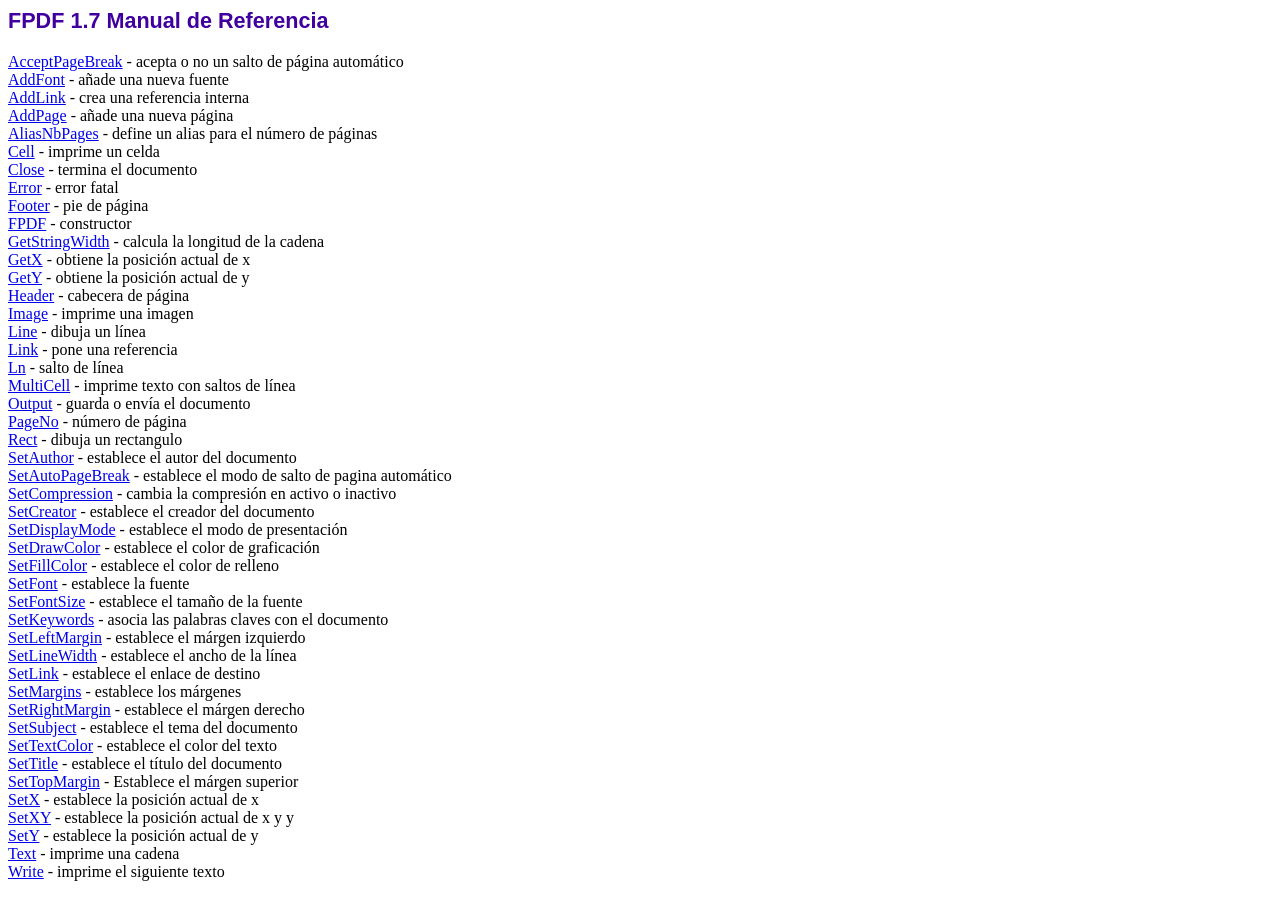
<file: lib/fpdf/doc/index.htm>
<!DOCTYPE html PUBLIC "-//W3C//DTD HTML 4.01 Transitional//EN">
<html>
<head>
<meta http-equiv="Content-Type" content="text/html; charset=ISO-8859-1">
<title>FPDF 1.7 Manual de Referencia</title>
<link type="text/css" rel="stylesheet" href="../fpdf.css">
</head>
<body>
<h1>FPDF 1.7 Manual de Referencia</h1>
<a href="acceptpagebreak.htm">AcceptPageBreak</a> - acepta o no un salto de p�gina autom�tico<br>
<a href="addfont.htm">AddFont</a> - a�ade una nueva fuente<br>
<a href="addlink.htm">AddLink</a> - crea una referencia interna<br>
<a href="addpage.htm">AddPage</a> - a�ade una nueva p�gina<br>
<a href="aliasnbpages.htm">AliasNbPages</a> - define un alias para el n�mero de p�ginas<br>
<a href="cell.htm">Cell</a> - imprime un celda<br>
<a href="close.htm">Close</a> - termina el documento<br>
<a href="error.htm">Error</a> - error fatal<br>
<a href="footer.htm">Footer</a> - pie de p�gina<br>
<a href="fpdf.htm">FPDF</a> - constructor<br>
<a href="getstringwidth.htm">GetStringWidth</a> - calcula la longitud de la cadena<br>
<a href="getx.htm">GetX</a> - obtiene la posici�n actual de x<br>
<a href="gety.htm">GetY</a> - obtiene la posici�n actual de y<br>
<a href="header.htm">Header</a> - cabecera de p�gina<br>
<a href="image.htm">Image</a> - imprime una imagen<br>
<a href="line.htm">Line</a> - dibuja un l�nea<br>
<a href="link.htm">Link</a> - pone una referencia<br>
<a href="ln.htm">Ln</a> - salto de l�nea<br>
<a href="multicell.htm">MultiCell</a> - imprime texto con saltos de l�nea<br>
<a href="output.htm">Output</a> - guarda o env�a el documento<br>
<a href="pageno.htm">PageNo</a> - n�mero de p�gina<br>
<a href="rect.htm">Rect</a> - dibuja un rectangulo<br>
<a href="setauthor.htm">SetAuthor</a> - establece el autor del documento<br>
<a href="setautopagebreak.htm">SetAutoPageBreak</a> - establece el modo de salto de pagina autom�tico<br>
<a href="setcompression.htm">SetCompression</a> - cambia la compresi�n en activo o inactivo<br>
<a href="setcreator.htm">SetCreator</a> - establece el creador del documento<br>
<a href="setdisplaymode.htm">SetDisplayMode</a> - establece el modo de presentaci�n<br>
<a href="setdrawcolor.htm">SetDrawColor</a> - establece el color de graficaci�n<br>
<a href="setfillcolor.htm">SetFillColor</a> - establece el color de relleno<br>
<a href="setfont.htm">SetFont</a> - establece la fuente<br>
<a href="setfontsize.htm">SetFontSize</a> - establece el tama�o de la fuente<br>
<a href="setkeywords.htm">SetKeywords</a> - asocia las palabras claves con el documento<br>
<a href="setleftmargin.htm">SetLeftMargin</a> - establece el m�rgen izquierdo<br>
<a href="setlinewidth.htm">SetLineWidth</a> - establece el ancho de la l�nea<br>
<a href="setlink.htm">SetLink</a> - establece el enlace de destino<br>
<a href="setmargins.htm">SetMargins</a> - establece los m�rgenes<br>
<a href="setrightmargin.htm">SetRightMargin</a> - establece el m�rgen derecho<br>
<a href="setsubject.htm">SetSubject</a> - establece el tema del documento<br>
<a href="settextcolor.htm">SetTextColor</a> - establece el color del texto<br>
<a href="settitle.htm">SetTitle</a> - establece el t�tulo del documento<br>
<a href="settopmargin.htm">SetTopMargin</a> - Establece el m�rgen superior<br>
<a href="setx.htm">SetX</a> - establece la posici�n actual de x<br>
<a href="setxy.htm">SetXY</a> - establece la posici�n actual de x y y<br>
<a href="sety.htm">SetY</a> - establece la posici�n actual de y<br>
<a href="text.htm">Text</a> - imprime una cadena<br>
<a href="write.htm">Write</a> - imprime el siguiente texto<br>
</body>
</html>
</file>
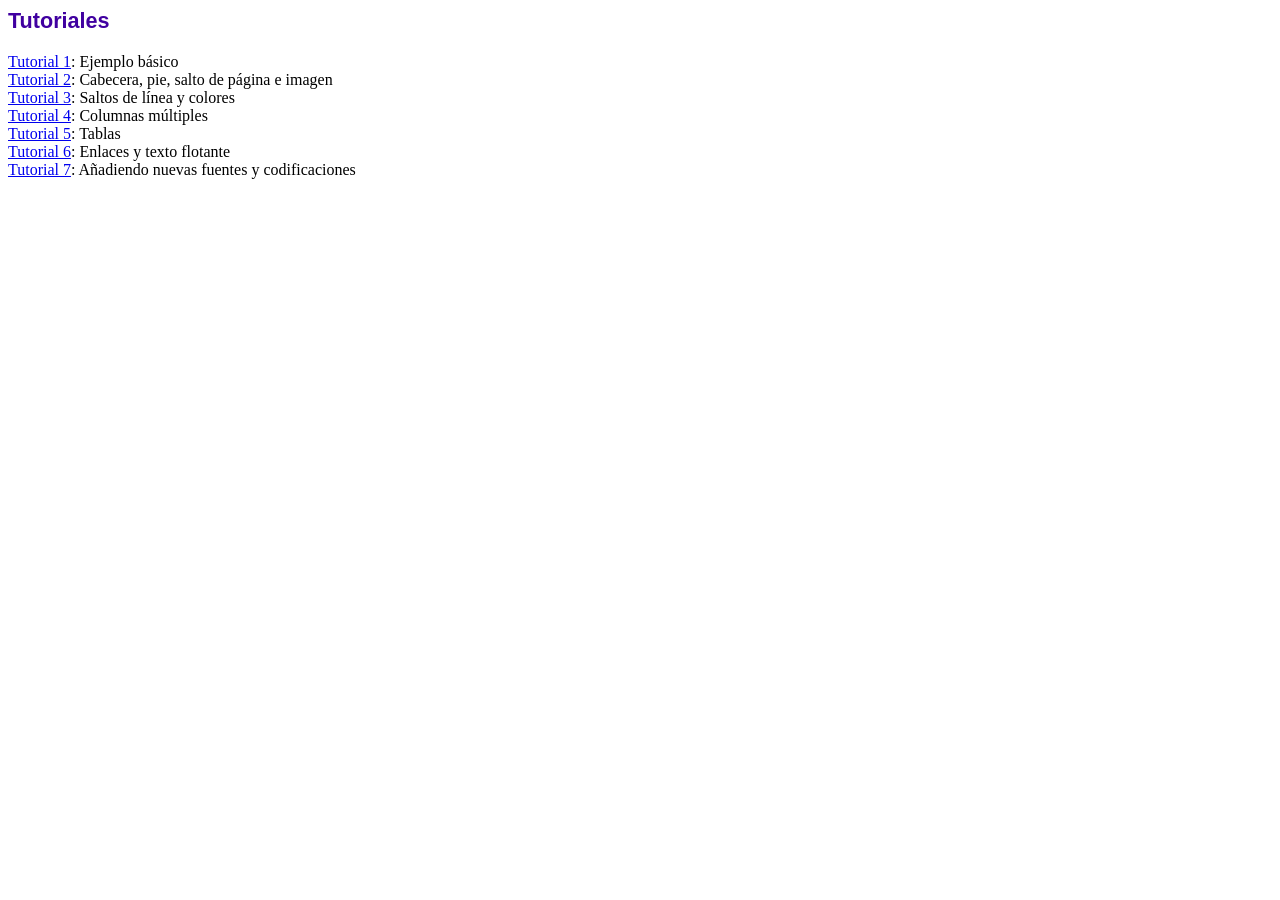
<file: lib/fpdf/tutorial/index.htm>
<!DOCTYPE html PUBLIC "-//W3C//DTD HTML 4.01 Transitional//EN">
<html>
<head>
<meta http-equiv="Content-Type" content="text/html; charset=ISO-8859-1">
<title>Tutoriales</title>
<link type="text/css" rel="stylesheet" href="../fpdf.css">
</head>
<body>
<h1>Tutoriales</h1>
<ul style="list-style-type:none; margin-left:0; padding-left:0">
<li><a href="tuto1.htm">Tutorial 1</a>: Ejemplo b�sico</li>
<li><a href="tuto2.htm">Tutorial 2</a>: Cabecera, pie, salto de p�gina e imagen</li>
<li><a href="tuto3.htm">Tutorial 3</a>: Saltos de l�nea y colores</li>
<li><a href="tuto4.htm">Tutorial 4</a>: Columnas m�ltiples</li>
<li><a href="tuto5.htm">Tutorial 5</a>: Tablas</li>
<li><a href="tuto6.htm">Tutorial 6</a>: Enlaces y texto flotante</li>
<li><a href="tuto7.htm">Tutorial 7</a>: A�adiendo nuevas fuentes y codificaciones</li>
</UL>
</body>
</html>
</file>
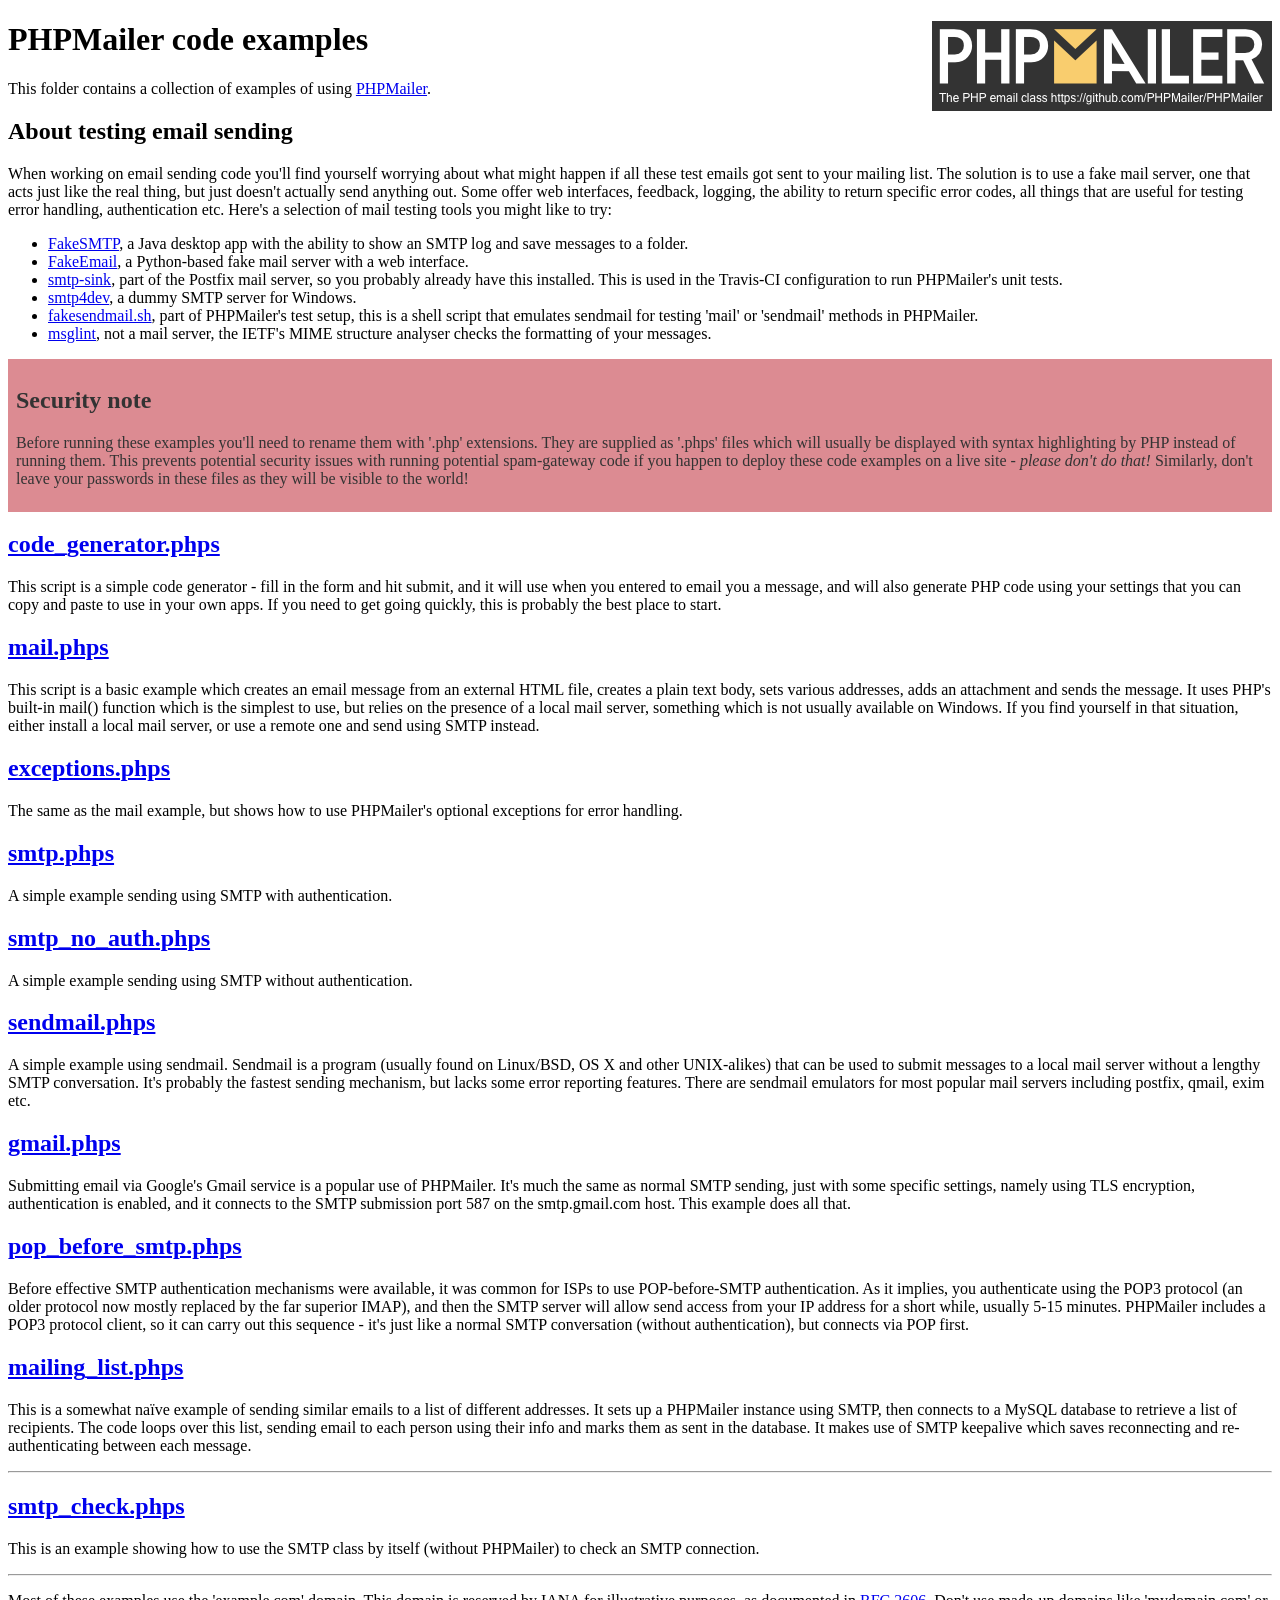
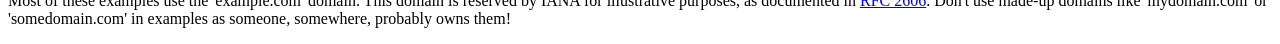
<file: lib/PHPMailer/examples/index.html>
<!DOCTYPE html>
<html>
<head>
	<meta charset="UTF-8">
	<title>PHPMailer Examples</title>
</head>
<body>
<h1>PHPMailer code examples<a href="https://github.com/PHPMailer/PHPMailer"><img src="images/phpmailer.png" style="float:right; border:0;" alt="PHPMailer logo"></a></h1>
<p>This folder contains a collection of examples of using <a href="https://github.com/PHPMailer/PHPMailer">PHPMailer</a>.</p>
<h2>About testing email sending</h2>
<p>When working on email sending code you'll find yourself worrying about what might happen if all these test emails got sent to your mailing list. The solution is to use a fake mail server, one that acts just like the real thing, but just doesn't actually send anything out. Some offer web interfaces, feedback, logging, the ability to return specific error codes, all things that are useful for testing error handling, authentication etc. Here's a selection of mail testing tools you might like to try:</p>
<ul>
  <li><a href="https://github.com/Nilhcem/FakeSMTP">FakeSMTP</a>, a Java desktop app with the ability to show an SMTP log and save messages to a folder. </li>
  <li><a href="https://github.com/isotoma/FakeEmail">FakeEmail</a>, a Python-based fake mail server with a web interface.</li>
  <li><a href="http://www.postfix.org/smtp-sink.1.html">smtp-sink</a>, part of the Postfix mail server, so you probably already have this installed. This is used in the Travis-CI configuration to run PHPMailer's unit tests.</li>
  <li><a href="http://smtp4dev.codeplex.com">smtp4dev</a>, a dummy SMTP server for Windows.</li>
  <li><a href="https://github.com/PHPMailer/PHPMailer/blob/master/test/fakesendmail.sh">fakesendmail.sh</a>, part of PHPMailer's test setup, this is a shell script that emulates sendmail for testing 'mail' or 'sendmail' methods in PHPMailer.</li>
  <li><a href="http://tools.ietf.org/tools/msglint/">msglint</a>, not a mail server, the IETF's MIME structure analyser checks the formatting of your messages.</li>
</ul>
<div style="padding: 8px; color: #333333; background-color: #dc8b92">
<h2>Security note</h2>
<p>Before running these examples you'll need to rename them with '.php' extensions. They are supplied as '.phps' files which will usually be displayed with syntax highlighting by PHP instead of running them. This prevents potential security issues with running potential spam-gateway code if you happen to deploy these code examples on a live site - <em>please don't do that!</em> Similarly, don't leave your passwords in these files as they will be visible to the world!</p>
</div>
<h2><a href="code_generator.phps">code_generator.phps</a></h2>
<p>This script is a simple code generator - fill in the form and hit submit, and it will use when you entered to email you a message, and will also generate PHP code using your settings that you can copy and paste to use in your own apps. If you need to get going quickly, this is probably the best place to start.</p>
<h2><a href="mail.phps">mail.phps</a></h2>
<p>This script is a basic example which creates an email message from an external HTML file, creates a plain text body, sets various addresses, adds an attachment and sends the message. It uses PHP's built-in mail() function which is the simplest to use, but relies on the presence of a local mail server, something which is not usually available on Windows. If you find yourself in that situation, either install a local mail server, or use a remote one and send using SMTP instead.</p>
<h2><a href="exceptions.phps">exceptions.phps</a></h2>
<p>The same as the mail example, but shows how to use PHPMailer's optional exceptions for error handling.</p>
<h2><a href="smtp.phps">smtp.phps</a></h2>
<p>A simple example sending using SMTP with authentication.</p>
<h2><a href="smtp_no_auth.phps">smtp_no_auth.phps</a></h2>
<p>A simple example sending using SMTP without authentication.</p>
<h2><a href="sendmail.phps">sendmail.phps</a></h2>
<p>A simple example using sendmail. Sendmail is a program (usually found on Linux/BSD, OS X and other UNIX-alikes) that can be used to submit messages to a local mail server without a lengthy SMTP conversation. It's probably the fastest sending mechanism, but lacks some error reporting features. There are sendmail emulators for most popular mail servers including postfix, qmail, exim etc.</p>
<h2><a href="gmail.phps">gmail.phps</a></h2>
<p>Submitting email via Google's Gmail service is a popular use of PHPMailer. It's much the same as normal SMTP sending, just with some specific settings, namely using TLS encryption, authentication is enabled, and it connects to the SMTP submission port 587 on the smtp.gmail.com host. This example does all that.</p>
<h2><a href="pop_before_smtp.phps">pop_before_smtp.phps</a></h2>
<p>Before effective SMTP authentication mechanisms were available, it was common for ISPs to use POP-before-SMTP authentication. As it implies, you authenticate using the POP3 protocol (an older protocol now mostly replaced by the far superior IMAP), and then the SMTP server will allow send access from your IP address for a short while, usually 5-15 minutes. PHPMailer includes a POP3 protocol client, so it can carry out this sequence - it's just like a normal SMTP conversation (without authentication), but connects via POP first.</p>
<h2><a href="mailing_list.phps">mailing_list.phps</a></h2>
<p>This is a somewhat naïve example of sending similar emails to a list of different addresses. It sets up a PHPMailer instance using SMTP, then connects to a MySQL database to retrieve a list of recipients. The code loops over this list, sending email to each person using their info and marks them as sent in the database. It makes use of SMTP keepalive which saves reconnecting and re-authenticating between each message.</p>
<hr>
<h2><a href="smtp_check.phps">smtp_check.phps</a></h2>
<p>This is an example showing how to use the SMTP class by itself (without PHPMailer) to check an SMTP connection.</p>
<hr>
<p>Most of these examples use the 'example.com' domain. This domain is reserved by IANA for illustrative purposes, as documented in <a href="http://tools.ietf.org/html/rfc2606">RFC 2606</a>. Don't use made-up domains like 'mydomain.com' or 'somedomain.com' in examples as someone, somewhere, probably owns them!</p>
</body>
</html>
</file>
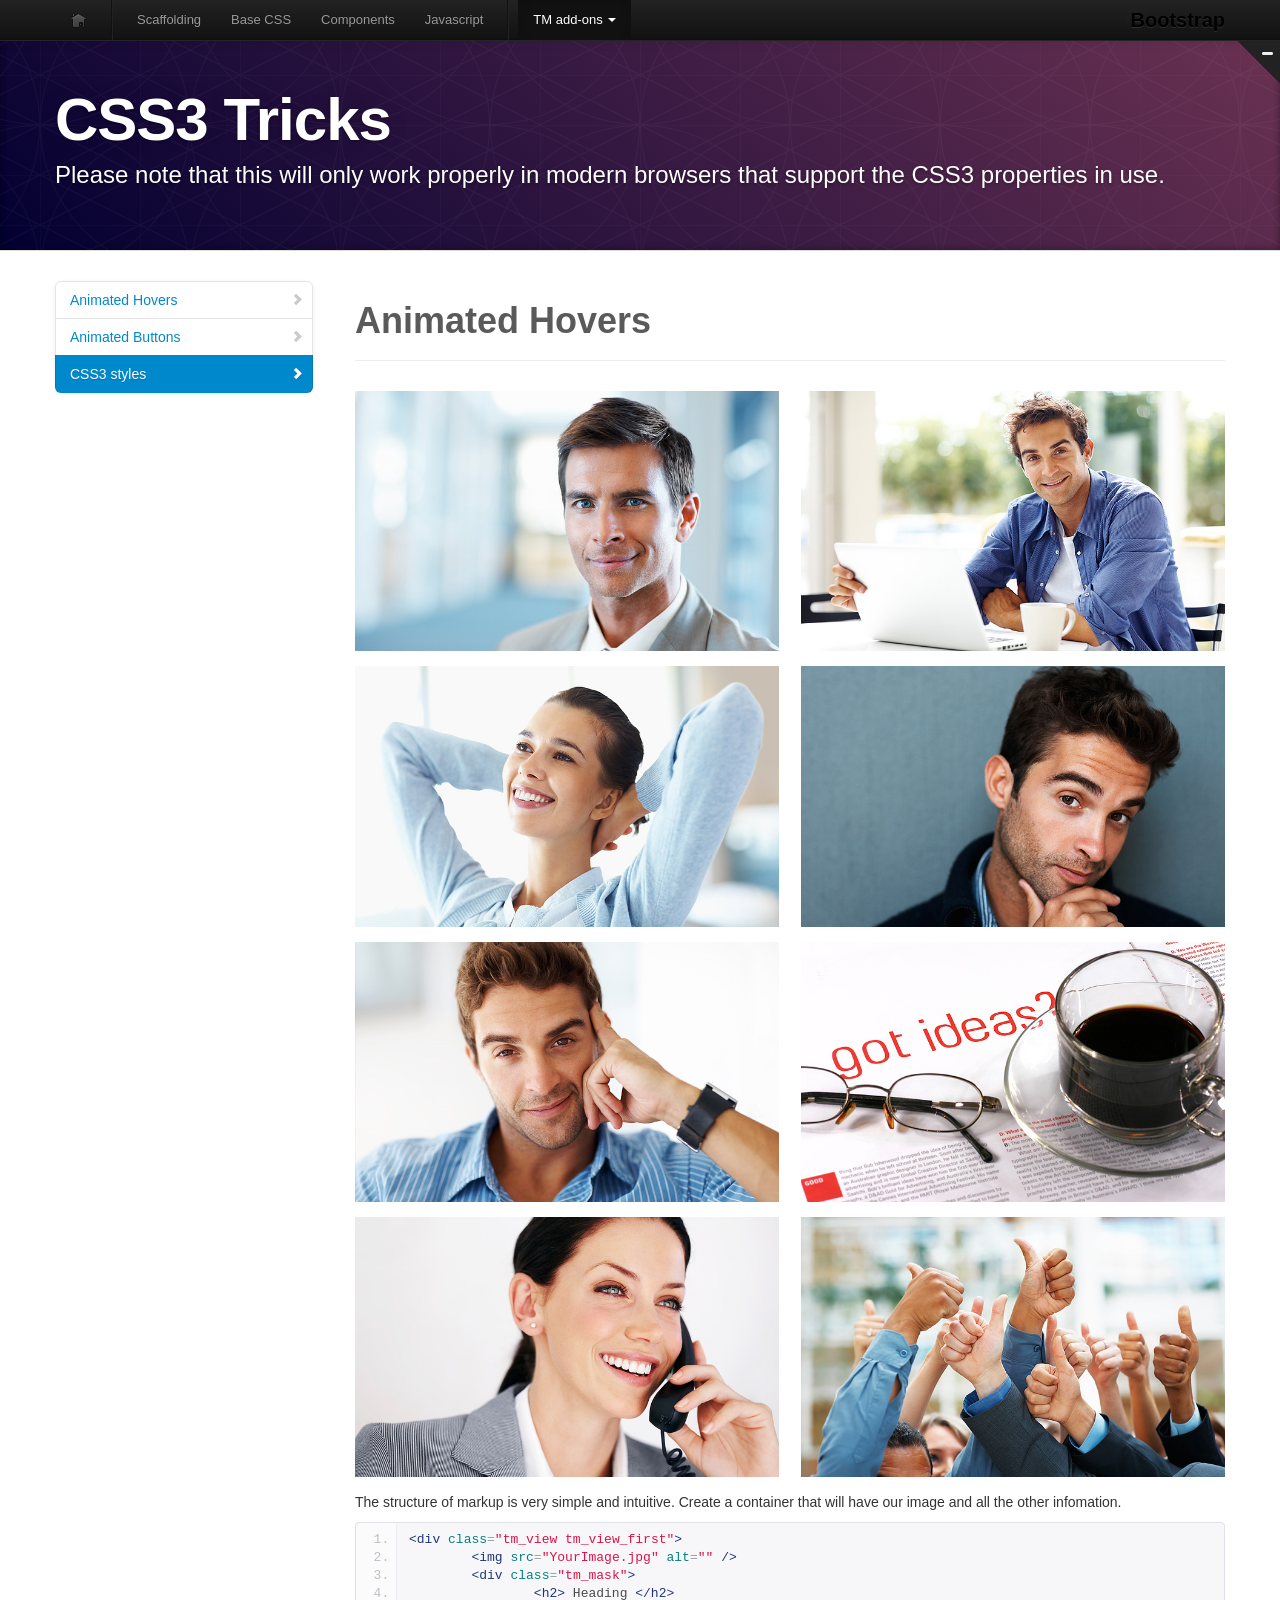
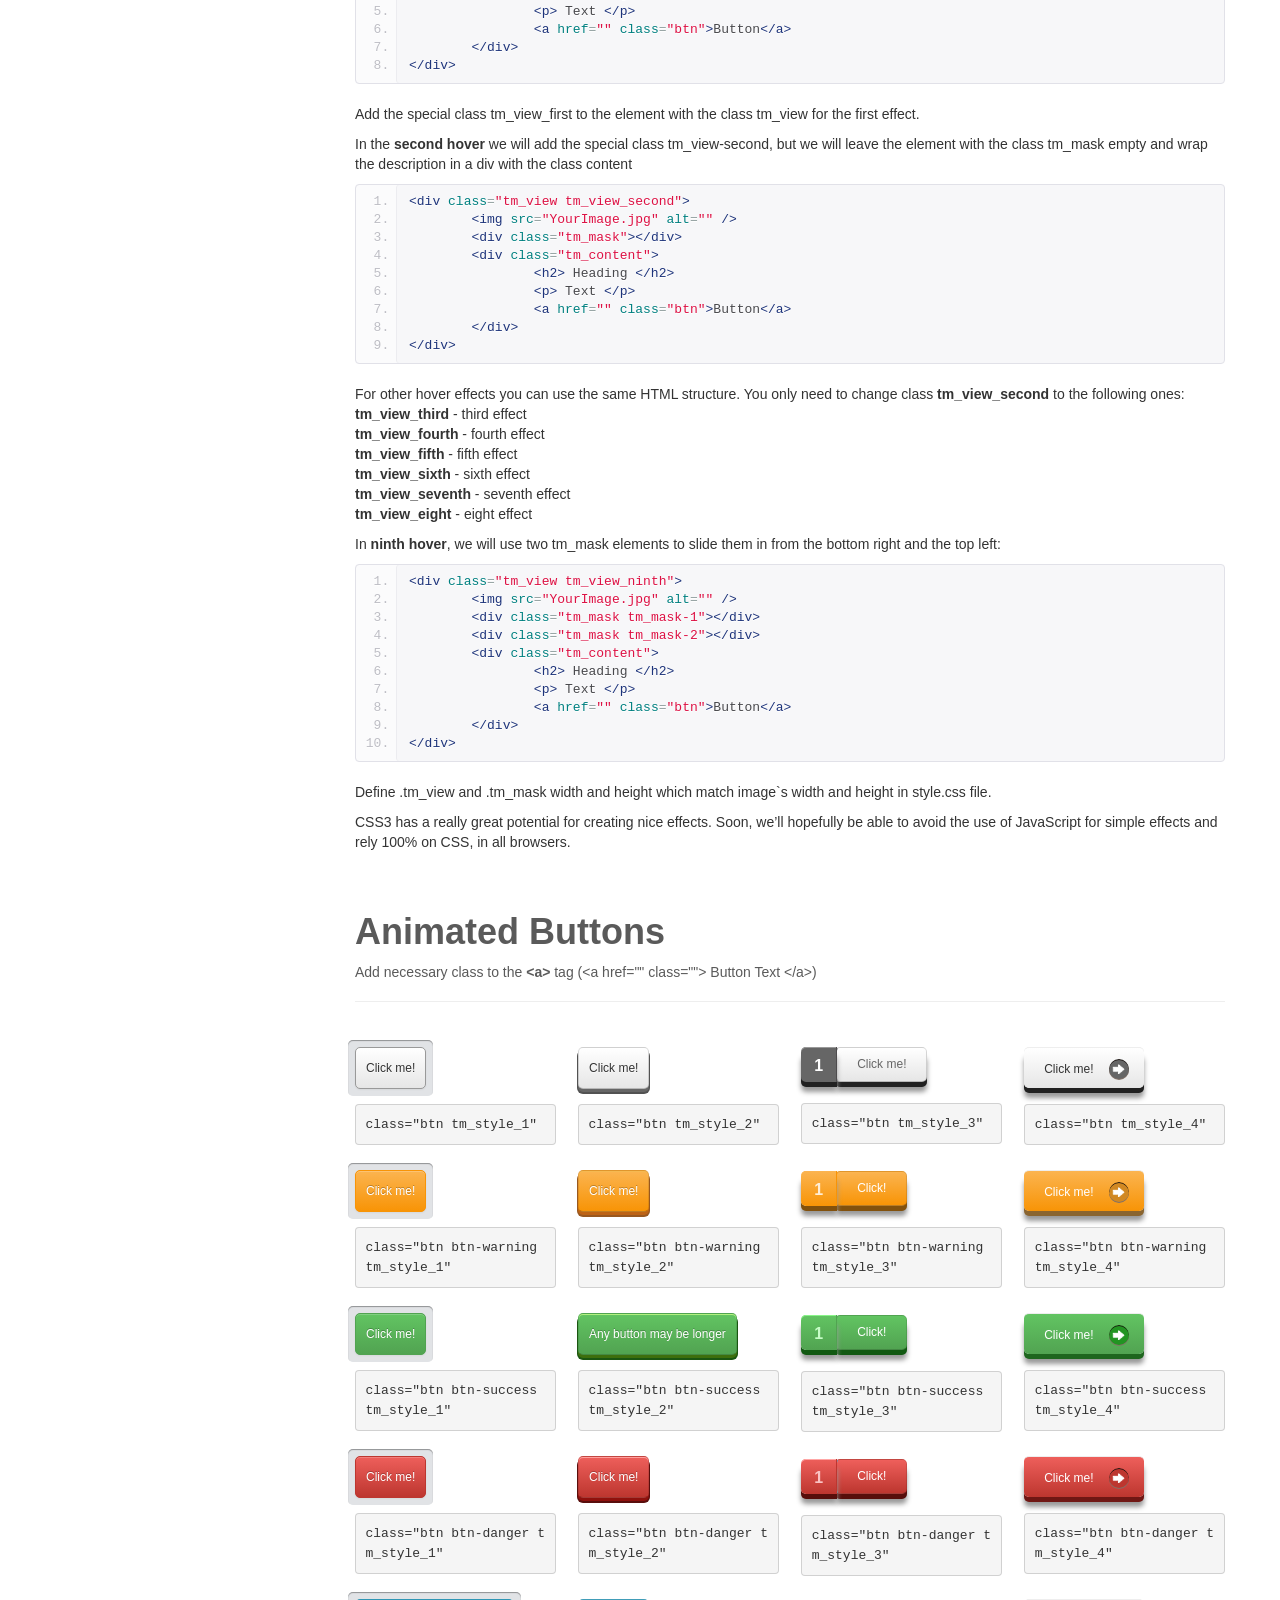
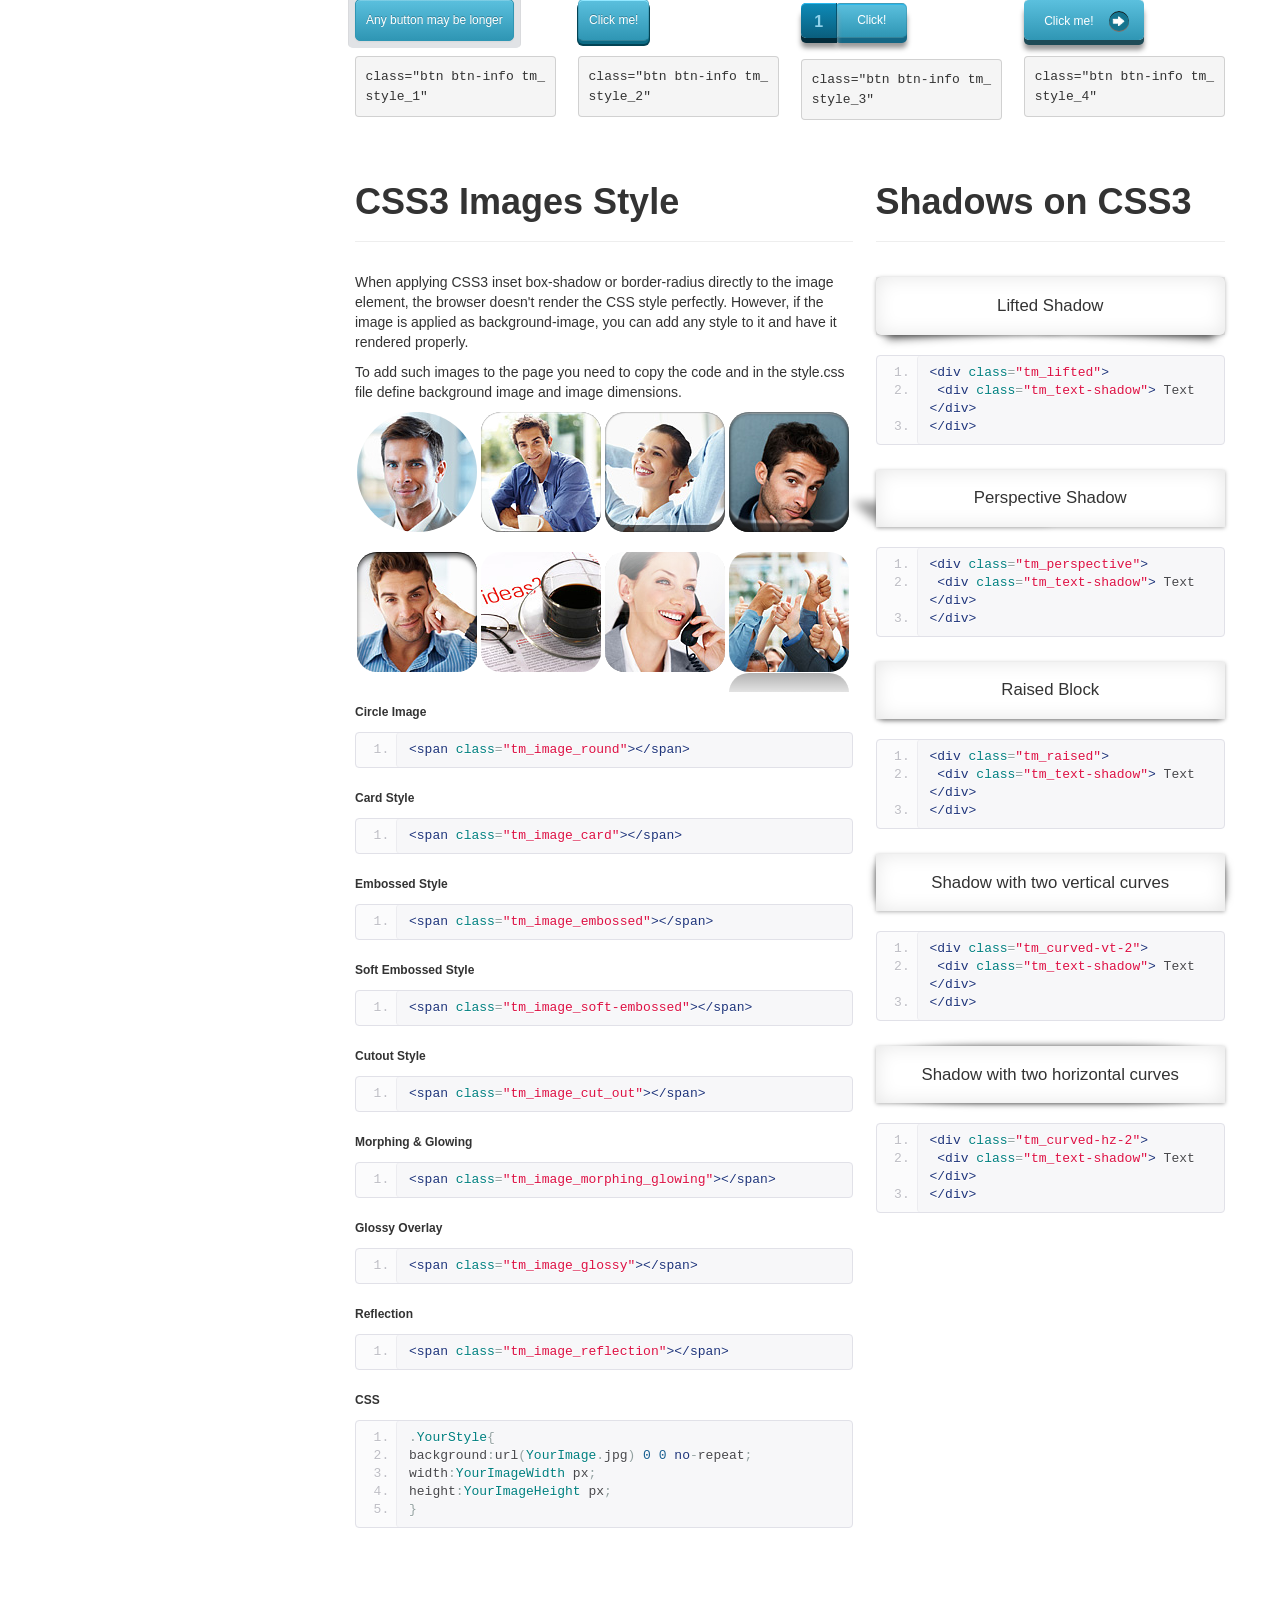
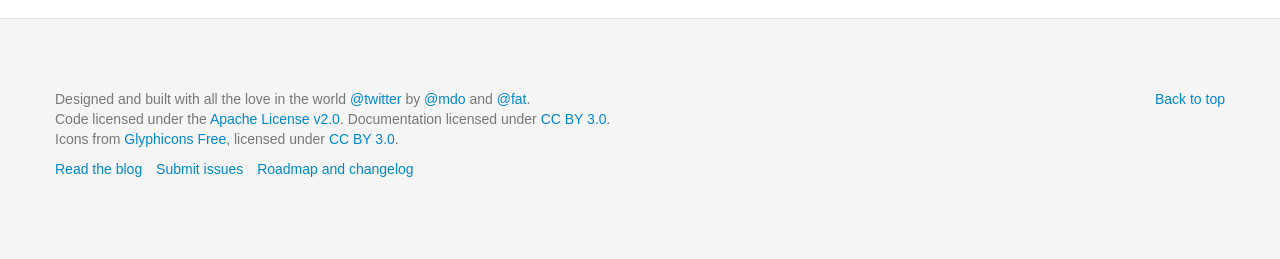
<file: assets/css3.html>
<!DOCTYPE html>
<html lang="en">
<head>
  	<meta charset="utf-8">
  	<title>CSS3 Tricks</title>
    <meta name="viewport" content="width=device-width, initial-scale=1.0">
    <meta name="description" content="">
    <meta name="author" content="">
    <meta name="description" content="">

 <!-- styles -->
    <link href="css/bootstrap.css" rel="stylesheet">
    <link href="css/bootstrap-responsive.css" rel="stylesheet">
    <link href="css/docs.css" rel="stylesheet">
    <link href="css/prettify.css" rel="stylesheet">
    <link href="css/tm_docs.css" rel="stylesheet">

    <!-- Le HTML5 shim, for IE6-8 support of HTML5 elements -->
    <!--[if lt IE 9]>
    <link href="css/ie.css" rel="stylesheet">
      <script src="http://html5shim.googlecode.com/svn/trunk/html5.js"></script>
    <![endif]-->

</head>

  <body data-spy="scroll" data-target=".bs-docs-sidebar">


<!-- Navbar
    ================================================== -->
    <div class="navbar navbar-inverse navbar-fixed-top" id="advanced">
      <span class="trigger"><strong></strong><em></em></span>
      <div class="navbar-inner">
        <div class="container">
          <button type="button" class="btn btn-navbar" data-toggle="collapse" data-target=".nav-collapse">
            <span class="icon-bar"></span>
            <span class="icon-bar"></span>
            <span class="icon-bar"></span>
          </button>
          <a class="brand" href="scaffolding.html">Bootstrap</a>
          <div class="nav-collapse collapse">
            <ul class="nav">
              <li class="home">
                <a href="../index.html"><img src="img/tm/tm_home.png" alt=""></a>
              </li>
              <li class="divider-vertical"></li>
              <li >
                <a href="scaffolding.html">Scaffolding</a>
              </li>
              <li class="">
                <a href="base-css.html">Base CSS</a>
              </li>
              <li class="">
                <a href="components.html">Components</a>
              </li>
              <li class="">
                <a href="javascript.html">Javascript</a>
              </li>
              <li class="divider-vertical"></li>
              <li class="dropdown active">
                <a href="#" class="dropdown-toggle" data-toggle="dropdown">TM add-ons <b class="caret"></b></a>
                <ul class="dropdown-menu">
                  <li><a href="../404.html">Pages</a>
                    <ul>  
                      <li><a href="under_construction.html">Under Construction</a></li>
                      <li><a href="intro.html">Intro Page</a></li>
                      <li class=""><a href="../404.html">404 page</a></li>
                    </ul>
                  </li>
                  <li><a href="portfolio.html">Portfolio</a></li>
                  <li><a href="slider.html">Slider</a></li>
                  <li><a href="social_media.html">Social and Media<br> Sharing</a></li>
                  <li class="active"><a href="css3.html">CSS3 Tricks</a></li>
                </ul>
              </li>
            </ul>
          </div>
        </div>
      </div>
    </div>

<!-- Subhead
================================================== -->
<header class="jumbotron subhead" id="overview">
  <div class="container">
	<h1>CSS3 Tricks</h1>
	<p class="lead">Please note that this will only work properly in modern browsers that support the CSS3 properties in use.</p>
  </div>
</header>

  <div class="container">

<!-- Docs nav
    ================================================== -->
    <div class="row">
      <div class="span3 bs-docs-sidebar">
        <ul class="nav nav-list bs-docs-sidenav">
	      <li><a href="#hovers"><i class="icon-chevron-right"></i> Animated Hovers</a></li>
	      <li><a href="#btn"><i class="icon-chevron-right"></i> Animated Buttons</a></li>
	      <li><a href="#styles"><i class="icon-chevron-right"></i> CSS3 styles</a></li>
        </ul>
      </div>
      <div class="span9">

<!--==============================section=================================-->
	<section id="hovers">
				<div class="page-header">
				    <h1>Animated Hovers</h1>
				</div>
<!--  Hovers Begin -->
		<div class="row-fluid tm_views">
			<div class="span6">
				<div class="tm_view tm_view_first">
					 <img src="img/stock_images/700x430_1.jpg" alt="" />
					 <div class="tm_mask">
						<h2>First Hover</h2>
						<p>Lorem ipsum dolor sit amet, consectetuer adipiscing elit. Mauris fermentum dictum magna. Sed laoreet aliquam leo.</p>
						<a href="" class="btn">Button</a>
					 </div>
				</div>
			</div>
			<div class="span6">
				<div class="tm_view tm_view_second">
					 <img src="img/stock_images/700x430_2.jpg" alt="" />
					<div class="tm_mask"></div>
					<div class="tm_content">
						<h2>Second Hover</h2>
						<p>Lorem ipsum dolor sit amet, consectetuer adipiscing elit. Mauris fermentum dictum magna. Sed laoreet aliquam leo.</p>
						<a href="" class="btn">Button</a>
					</div>
				</div>
			</div>
		</div>
		<div class="row-fluid tm_views">
			<div class="span6">
				<div class="tm_view tm_view_third">
					 <img src="img/stock_images/700x430_3.jpg" alt="" />
					<div class="tm_mask"></div>
					<div class="tm_content">
						<h2>Third Hover</h2>
						<p>Lorem ipsum dolor sit amet, consectetuer adipiscing elit. Mauris fermentum dictum magna. Sed laoreet aliquam leo.</p>
						<a href="" class="btn">Button</a>
					</div>
				</div>
			</div>
			<div class="span6">
				<div class="tm_view tm_view_fourth">
					 <img src="img/stock_images/700x430_4.jpg" alt="" />
					 <div class="tm_mask">
						<h2>Fourth Hover</h2>
						<p>Lorem ipsum dolor sit amet, consectetuer adipiscing elit. Mauris fermentum dictum magna. Sed laoreet aliquam leo.</p>
						<a href="" class="btn">Button</a>
					 </div>
				</div>
			</div>
		</div>
		<div class="row-fluid tm_views">
			<div class="span6">
				<div class="tm_view tm_view_fifth">
					 <img src="img/stock_images/700x430_5.jpg" alt="" />
					<div class="tm_mask">
						<div class="tm_content">
						<h2>Fifth Hover</h2>
							<p>Lorem ipsum dolor sit amet, consectetuer adipiscing elit. Mauris fermentum dictum magna. Sed laoreet aliquam leo.</p>
							<a href="" class="btn">Button</a>
						</div>
					</div>
				</div>
			</div>
			<div class="span6">
				<div class="tm_view tm_view_sixth">
					 <img src="img/stock_images/700x430_6.jpg" alt="" />
					<div class="tm_mask"></div>
					<div class="tm_content">
						<h2>Sixth Hover</h2>
						<p>Lorem ipsum dolor sit amet, consectetuer adipiscing elit. Mauris fermentum dictum magna. Sed laoreet aliquam leo.</p>
						<a href="" class="btn">Button</a>
					</div>
				</div>
			</div>
		</div>
		<div class="row-fluid tm_views">
			<div class="span6">
				<div class="tm_view tm_view_seventh">
					 <img src="img/stock_images/700x430_7.jpg" alt="" />
					 <div class="tm_mask">
						<h2>Seventh Hover</h2>
						<p>Lorem ipsum dolor sit amet, consectetuer adipiscing elit. Mauris fermentum dictum magna. Sed laoreet aliquam leo.</p>
						<a href="" class="btn">Button</a>
					 </div>
				</div>
			</div>
			<div class="span6">
				<div class="tm_view tm_view_eighth">
					 <img src="img/stock_images/700x430_8.jpg" alt="" />
					<div class="tm_mask">
						<div class="tm_content">
						<h2>Eighth Hover</h2>
							<p>Lorem ipsum dolor sit amet, consectetuer adipiscing elit. Mauris fermentum dictum magna. Sed laoreet aliquam leo.</p>
							<a href="" class="btn">Button</a>
						</div>
					</div>
				</div>
			</div>
		</div>
						<p>The structure of markup is very simple and intuitive. Create a container that will have our image and all the other infomation.</p>
<pre class="prettyprint linenums">&lt;div class="tm_view tm_view_first"&gt;
	&lt;img src="YourImage.jpg" alt="" /&gt;
	&lt;div class="tm_mask"&gt;
		&lt;h2&gt; Heading &lt;/h2&gt;
		&lt;p&gt; Text &lt;/p&gt;
		&lt;a href="" class="btn"&gt;Button&lt;/a&gt;
	&lt;/div&gt;
&lt;/div&gt;</pre>
<p class="descr_pad">Add the special class tm_view_first to the element with the class tm_view for the first effect.<br>
<p>In the <strong>second hover</strong> we will add the special class tm_view-second, but we will leave the element with the class tm_mask empty and wrap the description in a div with the class content</p>
<pre class="prettyprint linenums">&lt;div class="tm_view tm_view_second"&gt;
	&lt;img src="YourImage.jpg" alt="" /&gt;
	&lt;div class="tm_mask"&gt;&lt;/div&gt;
	&lt;div class="tm_content"&gt;
		&lt;h2&gt; Heading &lt;/h2&gt;
		&lt;p&gt; Text &lt;/p&gt;
		&lt;a href="" class="btn"&gt;Button&lt;/a&gt;
	&lt;/div&gt;
&lt;/div&gt;</pre>
<p class="descr_pad">For other hover effects you can use the same HTML structure. You only need to change class <strong>tm_view_second</strong> to the following ones:<br>
<strong>tm_view_third</strong> - third effect<br>
<strong>tm_view_fourth</strong> - fourth effect<br>
<strong>tm_view_fifth</strong> - fifth effect<br>
<strong>tm_view_sixth</strong> - sixth effect<br>
<strong>tm_view_seventh</strong> - seventh effect<br>
<strong>tm_view_eight</strong> - eight effect<br></p>
<p>In <strong>ninth hover</strong>, we will use two tm_mask elements to slide them in from the bottom right and the top left:</p>
<pre class="prettyprint linenums">&lt;div class="tm_view tm_view_ninth"&gt;
	&lt;img src="YourImage.jpg" alt="" /&gt;
	&lt;div class="tm_mask tm_mask-1"&gt;&lt;/div&gt;
	&lt;div class="tm_mask tm_mask-2"&gt;&lt;/div&gt;
	&lt;div class="tm_content"&gt;
		&lt;h2&gt; Heading &lt;/h2&gt;
		&lt;p&gt; Text &lt;/p&gt;
		&lt;a href="" class="btn"&gt;Button&lt;/a&gt;
	&lt;/div&gt;
&lt;/div&gt;</pre>
<p>Define .tm_view and .tm_mask width and height which match image`s width and height in style.css file.</p>
<p>CSS3 has a really great potential for creating nice effects. Soon, we’ll hopefully be able to avoid the use of JavaScript for simple effects and rely 100% on CSS, in all browsers.</p>
</section>
<!--  Hovers End -->
<section id="btn">
<!--  Buttons Begin -->
		<div class="page-header">
		    <h1>Animated Buttons</h1>
			<p>Add necessary class to the <strong>&lt;a&gt; </strong>tag (&lt;a href="" class=""&gt; Button Text &lt;/a&gt;)</p>
		</div>
		<div class="row-fluid">
			<div class="span3">
				<div class="tm_buttons_pad"><a href="" class="btn tm_style_1 notClicked">Click me!</a><pre>class="btn tm_style_1"</pre></div>
				<div class="tm_buttons_pad"><a href="" class="btn btn-warning tm_style_1 notClicked">Click me!</a><pre>class="btn btn-warning tm_style_1"</pre></div>
				<div class="tm_buttons_pad"><a href="" class="btn btn-success tm_style_1 notClicked">Click me!</a><pre>class="btn btn-success tm_style_1"</pre></div>
				<div class="tm_buttons_pad"><a href="" class="btn btn-danger tm_style_1 notClicked">Click me!</a><pre>class="btn btn-danger tm_style_1"</pre></div>
				<div class="tm_buttons_pad"><a href="" class="btn btn-info tm_style_1 notClicked">Any button may be longer</a><pre>class="btn btn-info tm_style_1"</pre></div>
			</div>
			<div class="span3">
				<div class="tm_buttons_pad"><a href="" class="btn tm_style_2 notClicked">Click me!</a><pre>class="btn tm_style_2"</pre></div>
				<div class="tm_buttons_pad"><a href="" class="btn btn-warning tm_style_2 notClicked">Click me!</a><pre>class="btn btn-warning tm_style_2"</pre></div>
				<div class="tm_buttons_pad"><a href="" class="btn btn-success tm_style_2 notClicked">Any button may be longer</a><pre>class="btn btn-success tm_style_2"</pre></div>
				<div class="tm_buttons_pad"><a href="" class="btn btn-danger tm_style_2 notClicked">Click me!</a><pre>class="btn btn-danger tm_style_2"</pre></div>
				<div class="tm_buttons_pad"><a href="" class="btn btn-info tm_style_2 notClicked">Click me!</a><pre>class="btn btn-info tm_style_2"</pre></div>
			</div>
			<div class="span3">
				<div class="tm_buttons_pad2"><a href="" class="btn tm_style_3 notClicked">Click me!</a><pre>class="btn tm_style_3"</pre></div>
				<div class="tm_buttons_pad2"><a href="" class="btn btn-warning tm_style_3 notClicked">Click!</a><pre>class="btn btn-warning tm_style_3"</pre></div>
				<div class="tm_buttons_pad2"><a href="" class="btn btn-success tm_style_3 notClicked">Click!</a><pre>class="btn btn-success tm_style_3"</pre></div>
				<div class="tm_buttons_pad2"><a href="" class="btn btn-danger tm_style_3 notClicked">Click!</a><pre>class="btn btn-danger tm_style_3"</pre></div>
				<div class="tm_buttons_pad2"><a href="" class="btn btn-info tm_style_3 notClicked">Click!</a><pre>class="btn btn-info tm_style_3"</pre></div>
			</div>
			<div class="span3">
				<div class="tm_buttons_pad"><a href="" class="btn tm_style_4 notClicked">Click me!</a><pre>class="btn tm_style_4"</pre></div>
				<div class="tm_buttons_pad"><a href="" class="btn btn-warning tm_style_4 notClicked">Click me!</a><pre>class="btn btn-warning tm_style_4"</pre></div>
				<div class="tm_buttons_pad"><a href="" class="btn btn-success tm_style_4 notClicked">Click me!</a><pre>class="btn btn-success tm_style_4"</pre></div>
				<div class="tm_buttons_pad"><a href="" class="btn btn-danger tm_style_4 notClicked">Click me!</a><pre>class="btn btn-danger tm_style_4"</pre></div>
				<div class="tm_buttons_pad"><a href="" class="btn btn-info tm_style_4 notClicked">Click me!</a><pre>class="btn btn-info tm_style_4"</pre></div>
			</div>
			<div class="clear"></div>
		</div>
<!--  Buttons End -->
</section>
<section id="styles">
<!--  Images Styles Begin -->
		<div class="row-fluid">
			<div class="span7">
				<div class="page-header">
				    <h1>CSS3 Images Style</h1>
				</div>
						<p>When applying CSS3 inset box-shadow or border-radius directly to the image element, the browser doesn't render the CSS style perfectly. However, if the image is applied as background-image, you can add any style to it and have it rendered properly.</p>
						<p>To add such images to the page you need to copy the code and in the style.css file define background image and image dimensions.</p>	

				<div class="tm_pad-image"><span class="tm_image_round" title="Circle Image"></span></div>
				<div class="tm_pad-image"><span class="tm_image_card" title="Card Style"></span></div>
				<div class="tm_pad-image"><span class="tm_image_embossed" title="Embossed Style"></span></div>
				<div class="tm_pad-image"><span class="tm_image_soft-embossed" title="Soft Embossed Style"></span></div>
				<div class="tm_pad-image"><span class="tm_image_cut_out" title="Cutout Style"></span></div>
				<div class="tm_pad-image"><span class="tm_image_morphing_glowing" title="Morphing &amp; Glowing"></span></div>
				<div class="tm_pad-image"><span class="tm_image_glossy" title="Glossy Overlay"><span></span></span></div>
				<div class="tm_pad-image"><span class="tm_image_reflection" title="Reflection"><span></span></span></div>
				<div style="clear:both;"></div>
						<h6>Circle Image</h6>
<pre class="prettyprint linenums">&lt;span class="tm_image_round"&gt;&lt;/span&gt;</pre>
						<h6>Card Style</h6>
<pre class="prettyprint linenums">&lt;span class="tm_image_card"&gt;&lt;/span&gt;</pre>
						<h6>Embossed Style</h6>
<pre class="prettyprint linenums">&lt;span class="tm_image_embossed"&gt;&lt;/span&gt;</pre>
						<h6>Soft Embossed Style</h6>
<pre class="prettyprint linenums">&lt;span class="tm_image_soft-embossed"&gt;&lt;/span&gt;</pre>
						<h6>Cutout Style</h6>
<pre class="prettyprint linenums">&lt;span class="tm_image_cut_out"&gt;&lt;/span&gt;</pre>
						<h6>Morphing &amp; Glowing</h6>
<pre class="prettyprint linenums">&lt;span class="tm_image_morphing_glowing"&gt;&lt;/span&gt;</pre>
						<h6>Glossy Overlay</h6>
<pre class="prettyprint linenums">&lt;span class="tm_image_glossy"&gt;&lt;/span&gt;</pre>
						<h6>Reflection</h6>
<pre class="prettyprint linenums">&lt;span class="tm_image_reflection"&gt;&lt;/span&gt;</pre>
					<h6>CSS</h6>
<pre class="prettyprint linenums">.YourStyle{
background:url(YourImage.jpg) 0 0 no-repeat;
width:YourImageWidth px;
height:YourImageHeight px;
}</pre>		
				</div>	
<!--  Images Styles End -->
<!--  Shadows Begin -->
			<div class="span5">
				<div class="page-header">
				    <h1>Shadows on CSS3</h1>
				</div>
				<div class="tm_pad-shadow"><div class="tm_lifted"><div class="tm_text-shadow">Lifted Shadow</div></div></div>
<pre class="prettyprint linenums">&lt;div class="tm_lifted"&gt;
 &lt;div class="tm_text-shadow"&gt; Text &lt;/div&gt;
&lt;/div&gt;</pre>
				<div class="tm_pad-shadow"><div class="tm_perspective"><div class="tm_text-shadow">Perspective Shadow</div></div></div>
<pre class="prettyprint linenums">&lt;div class="tm_perspective"&gt;
 &lt;div class="tm_text-shadow"&gt; Text &lt;/div&gt;
&lt;/div&gt;</pre>
				<div class="tm_pad-shadow"><div class="tm_raised"><div class="tm_text-shadow">Raised Block</div></div></div>
<pre class="prettyprint linenums">&lt;div class="tm_raised"&gt;
 &lt;div class="tm_text-shadow"&gt; Text &lt;/div&gt;
&lt;/div&gt;</pre>
				<div class="tm_pad-shadow"><div class="tm_curved-vt-2"><div class="tm_text-shadow">Shadow with two vertical curves</div></div></div>
<pre class="prettyprint linenums">&lt;div class="tm_curved-vt-2"&gt;
 &lt;div class="tm_text-shadow"&gt; Text &lt;/div&gt;
&lt;/div&gt;</pre>				
				<div class="tm_pad-shadow"><div class="tm_curved-hz-2"><div class="tm_text-shadow">Shadow with two horizontal curves</div></div></div>
<pre class="prettyprint linenums">&lt;div class="tm_curved-hz-2"&gt;
 &lt;div class="tm_text-shadow"&gt; Text &lt;/div&gt;
&lt;/div&gt;</pre>
		</div>
<!--  Shadows End -->
	</div>
</section>

</div>

</div>

  </div>
   <!-- Footer
    ================================================== -->
    <footer class="footer">
      <div class="container">
        <p class="pull-right"><a href="#">Back to top</a></p>
        <p>Designed and built with all the love in the world <a href="http://twitter.com/twitter" target="_blank">@twitter</a> by <a href="http://twitter.com/mdo" target="_blank">@mdo</a> and <a href="http://twitter.com/fat" target="_blank">@fat</a>.</p>
        <p>Code licensed under the <a href="http://www.apache.org/licenses/LICENSE-2.0" target="_blank">Apache License v2.0</a>. Documentation licensed under <a href="http://creativecommons.org/licenses/by/3.0/">CC BY 3.0</a>.</p>
        <p>Icons from <a href="http://glyphicons.com">Glyphicons Free</a>, licensed under <a href="http://creativecommons.org/licenses/by/3.0/">CC BY 3.0</a>.</p>
        <ul class="footer-links">
          <li><a href="http://blog.getbootstrap.com">Read the blog</a></li>
          <li><a href="https://github.com/twitter/bootstrap/issues?state=open">Submit issues</a></li>
          <li><a href="https://github.com/twitter/bootstrap/wiki">Roadmap and changelog</a></li>
        </ul>
      </div>
    </footer>



    <script type="text/javascript" src="http://platform.twitter.com/widgets.js"></script>
    <script src="js/jquery.js"></script>
    <script src="js/prettify.js"></script>
    <script src="js/bootstrap-transition.js"></script>
    <script src="js/bootstrap-alert.js"></script>
    <script src="js/bootstrap-modal.js"></script>
    <script src="js/bootstrap-dropdown.js"></script>
    <script src="js/bootstrap-scrollspy.js"></script>
    <script src="js/bootstrap-tab.js"></script>
    <script src="js/bootstrap-tooltip.js"></script>
    <script src="js/bootstrap-popover.js"></script>
    <script src="js/bootstrap-button.js"></script>
    <script src="js/bootstrap-collapse.js"></script>
    <script src="js/bootstrap-carousel.js"></script>
    <script src="js/bootstrap-typeahead.js"></script>
    <script src="js/bootstrap-affix.js"></script>
    <script src="js/application.js"></script>
    <script src="js/jquery.cookie.js"></script>
    <script>
    	$(function(){
    		$(".notClicked").click(function(event) {event.preventDefault();});
        	$('.tm_pad-image>span').tooltip();
    	});
    </script>
</body>
</html>
</file>
<file: lib/fpdf/fpdf.css>
body {font-family:"Times New Roman",serif}
h1 {font:bold 135% Arial,sans-serif; color:#4000A0; margin-bottom:0.9em}
h2 {font:bold 95% Arial,sans-serif; color:#900000; margin-top:1.5em; margin-bottom:1em}
dl.param dt {text-decoration:underline}
dl.param dd {margin-top:1em; margin-bottom:1em}
dl.param ul {margin-top:1em; margin-bottom:1em}
tt, code, kbd {font-family:"Courier New",Courier,monospace; font-size:82%}
div.source {margin-top:1.4em; margin-bottom:1.3em}
div.source pre {display:table; border:1px solid #24246A; width:100%; margin:0em; font-family:inherit; font-size:100%}
div.source code {display:block; border:1px solid #C5C5EC; background-color:#F0F5FF; padding:6px; color:#000000}
div.doc-source {margin-top:1.4em; margin-bottom:1.3em}
div.doc-source pre {display:table; width:100%; margin:0em; font-family:inherit; font-size:100%}
div.doc-source code {display:block; background-color:#E0E0E0; padding:4px}
.kw {color:#000080; font-weight:bold}
.str {color:#CC0000}
.cmt {color:#008000}
p.demo {text-align:center; margin-top:-0.9em}
a.demo {text-decoration:none; font-weight:bold; color:#0000CC}
a.demo:link {text-decoration:none; font-weight:bold; color:#0000CC}
a.demo:hover {text-decoration:none; font-weight:bold; color:#0000FF}
a.demo:active {text-decoration:none; font-weight:bold; color:#0000FF}
</file>
<file: assets/css/prettify.css>
.com { color: #93a1a1; }
.lit { color: #195f91; }
.pun, .opn, .clo { color: #93a1a1; }
.fun { color: #dc322f; }
.str, .atv { color: #D14; }
.kwd, .linenums .tag { color: #1e347b; }
.typ, .atn, .dec, .var { color: teal; }
.pln { color: #48484c; }

.prettyprint {
  padding: 8px;
  background-color: #f7f7f9;
  border: 1px solid #e1e1e8;
}
.prettyprint.linenums {
  -webkit-box-shadow: inset 40px 0 0 #fbfbfc, inset 41px 0 0 #ececf0;
     -moz-box-shadow: inset 40px 0 0 #fbfbfc, inset 41px 0 0 #ececf0;
          box-shadow: inset 40px 0 0 #fbfbfc, inset 41px 0 0 #ececf0;
}

/* Specify class=linenums on a pre to get line numbering */
ol.linenums {
  margin: 0 0 0 33px; /* IE indents via margin-left */
} 
ol.linenums li {
  padding-left: 12px;
  color: #bebec5;
  line-height: 18px;
  text-shadow: 0 1px 0 #fff;
}
</file>
<file: assets/css/tm_docs.css>
/*-----------------------------------
Template Monster`s Framework Styles
-----------------------------------*/
#advanced span.trigger{display:block;position:absolute; background:url(../img/tm/pro_button.png) 0 0 no-repeat; width:42px; height:42px; right:0; bottom:-42px; cursor:pointer;}
#advanced span.trigger strong{display:block; background: url(../img/tm/plus-minus.png) 0 0 no-repeat; width:11px; height:11px; position:absolute; right:7px; bottom:24px; opacity:0;}
#advanced.closed span.trigger strong{opacity:1;}
#advanced span.trigger em{display:block; background: url(../img/tm/plus-minus.png) -11px 0 no-repeat; width:11px; height:11px; position:absolute; right:7px; bottom:24px;}

/*--------------------------------- Portfolio -----------------------------------*/
.thumb-pad{ padding-bottom:1em;}
.tm_small-image .grid_5 .tm_pad_port .lightbox-image img{ width:270px !important; height:auto;}
.tm_image-grid {width: 940px;}
.tm_image-grid:after {
  content: "";
  display: block;
  height: 0;
  overflow: hidden;
  clear: both;}
.tm_image-grid li {
  width:220px;
  margin:0 5px;
  float: left;
  height:260px;
  overflow: hidden;}
.tm_image-grid li img,
.tm_image-grid li strong {display: block;}
.tm_splitter{ position:relative; overflow:hidden; padding:10px 0;}
  .tm_splitter>li{ font-weight:bold; overflow:hidden;}
  .tm_splitter li ul{ overflow:hidden;}
  .tm_splitter li li{ float:left;}
  .tm_splitter li li{ box-shadow:none; border-radius:0;}
  .tm_splitter li li a{ text-decoration:none !important;color: #666;}
  .tm_splitter li li.selected-1,
  .tm_splitter li li.selected-2,
  .tm_splitter li li.selected-0{
   border: 1px solid #AAA;
   border-bottom-color: #CCC;
   border-top-color: #999;
   box-shadow:inset 0 1px 2px #aaa;
   /* IE9 SVG, needs conditional override of 'filter' to 'none' */
  background: url([data-uri]);
  filter:none;
   background: -webkit-linear-gradient(top, #E6E6E6, gainsboro);
   background:    -moz-linear-gradient(top, #E6E6E6, gainsboro);
   background:     -ms-linear-gradient(top, #E6E6E6, gainsboro);
   background:      -o-linear-gradient(top, #E6E6E6, gainsboro);
   background:      linear-gradient(top, #E6E6E6, gainsboro);
   -pie-background:      linear-gradient(top, #E6E6E6, gainsboro);}
  .tm_splitter li li.last{ border-radius:0 3px 3px 0;}
  .tm_splitter li li.segment-1{ border-radius:3px 0 0 3px;}

.tm_pad_port .thumbnail{
  margin-bottom: 15px;
}

.nav_portfolio li a{
  display:block; 
  position:relative; 
  overflow: hidden;
}
.nav_portfolio li a span{ 
  display:block; 
  width:35px; 
  height:20px;
  float: left;
  background-position: center  5px;
  background-repeat:no-repeat;
}
  .nav_portfolio li a small{
    display: none;
    padding-top: 3px;
  }
  .tm_portfolio1 a span{ background-image:url(../img/tm/portfolio-1col.png);}
  .tm_portfolio2 a span{ background-image:url(../img/tm/portfolio-2col.png);}
  .tm_portfolio2_capt a span{ background-image:url(../img/tm/portfolio-2col+capt.png);}
  .tm_portfolio3 a span{ background-image:url(../img/tm/portfolio-3col.png);}
  .tm_portfolio3_capt a span{ background-image:url(../img/tm/portfolio-3col+capt.png);}
  .tm_portfolio4 a span{ background-image:url(../img/tm/portfolio-4col.png);}
  .tm_portfolio4_capt a span{ background-image:url(../img/tm/portfolio-4col+capt.png);}

  /* hovers */
.tm_view {width: 100%;height: auto;margin:0  0 15px 0;position: relative;text-align: center;cursor: default;background: #fff;overflow:hidden; font-size:12px; line-height:15px;}
.tm_view .tm_mask, .tm_view .tm_content {width: 100%;height: 100%;position: absolute;overflow: hidden;top: 0;left: 0; right: 0; bottom: 0;}
.tm_view img {display: block;position: relative;}
.tm_view h2 {text-transform: uppercase;color: #fff;text-align: center;position: relative;font-size: 17px;padding: 10px;background: rgba(0, 0, 0, 0.8);margin: 10% 0 0 0}
.tm_view p {font-family: Georgia, serif;font-style: italic;font-size: 12px;position: relative;color: #fff;padding: 10px 20px 20px;text-align: center; margin: 0;}
.tm_view a.btn {display: inline-block;text-decoration: none;padding: 7px 14px;background: #000;color: #fff;text-transform: uppercase;box-shadow: 0 0 1px #000; border:none; border-radius:0; text-shadow:none;-webkit-transition:all 0.5s ease;-moz-transition:all 0.5s ease;-o-transition:all 0.5s ease;transition:all 0.5s ease;}
.tm_view a.btn:hover { background:#fff; color:#000;}
/* first hover */
.tm_view_first img {-moz-transition: all 0.2s linear;-webkit-transition: all 0.2s linear;-o-transition: all 0.2s linear;transition: all 0.2s linear;}
.tm_view_first .tm_mask {opacity: 0;background-color: rgba(219,127,8, 0.7);-moz-transition: all 0.4s ease-in-out;-webkit-transition: all 0.4s ease-in-out;-o-transition: all 0.4s ease-in-out;transition: all 0.4s ease-in-out;}
.tm_view_first h2 {opacity: 0;
   -moz-transform: translateY(-100px); -webkit-transform: translateY(-100px); -o-transform: translateY(-100px);transform: translateY(-100px);
   -moz-transition: all 0.2s ease-in-out;-webkit-transition: all 0.2s ease-in-out;-o-transition: all 0.2s ease-in-out;transition: all 0.2s ease-in-out;}
.tm_view_first p {opacity: 0;
    -moz-transform: translateY(100px);-webkit-transform: translateY(100px);-o-transform: translateY(100px);transform: translateY(100px);
  -moz-transition: all 0.2s linear;-webkit-transition: all 0.2s linear;-o-transition: all 0.2s linear;transition: all 0.2s linear;}
.tm_view_first a.btn{opacity: 0;-moz-transition: all 0.2s ease-in-out;-webkit-transition: all 0.2s ease-in-out;-o-transition: all 0.2s ease-in-out;transition: all 0.2s ease-in-out;}
.tm_view_first:hover img {-moz-transform: scale(1.1);-webkit-transform: scale(1.1);-o-transform: scale(1.1);transform: scale(1.1);}
.tm_view_first:hover .tm_mask {opacity: 1;}
.tm_view_first:hover h2,
.tm_view_first:hover p,
.tm_view_first:hover a.btn {opacity: 1;-moz-transform: translateY(0px); -webkit-transform: translateY(0px); -o-transform: translateY(0px);transform: translateY(0px);}
.tm_view_first:hover p {-moz-transition-delay: 0.1s;-webkit-transition-delay: 0.1s;-o-transition-delay: 0.1s;transition-delay: 0.1s;}
.tm_view_first:hover a.btn {-moz-transition-delay: 0.2s;-webkit-transition-delay: 0.2s;-o-transition-delay: 0.2s;transition-delay: 0.2s;}
/* second hover */
.tm_view_second img {-moz-transition: all 0.2s ease-in;-webkit-transition: all 0.2s ease-in;-o-transition: all 0.2s ease-in;transition: all 0.2s ease-in;}
.tm_view_second .tm_mask {
  background-color: rgba(115,146,184, 0.7);
  width: 200%;
    padding: 60px;
  height: 210%;
  opacity: 0;
  -webkit-transform: translate(265px, 145px) rotate(45deg);-moz-transform: translate(265px, 145px) rotate(45deg);-o-transform: translate(265px, 145px) rotate(45deg);transform: translate(265px, 145px) rotate(45deg);
  -webkit-transition: all 0.2s ease-in-out;-moz-transition: all 0.2s ease-in-out;-o-transition: all 0.2s ease-in-out;transition: all 0.2s ease-in-out;}
.tm_view_second h2 {
    border-bottom: 1px solid rgba(0, 0, 0, 0.3);
    background: transparent;
    margin: 20px 40px 0px 40px;
    -webkit-transform: translate(200px, -200px);-moz-transform: translate(200px, -200px);-o-transform: translate(200px, -200px);transform: translate(200px, -200px);
  -webkit-transition: all 0.2s ease-in-out;-moz-transition: all 0.2s ease-in-out;-o-transition: all 0.2s ease-in-out;transition: all 0.2s ease-in-out;}
.tm_view_second p {
  -webkit-transform: translate(-200px, 200px);-moz-transform: translate(-200px, 200px);-o-transform: translate(-200px, 200px);transform: translate(-200px, 200px);
  -webkit-transition: all 0.2s ease-in-out;-moz-transition: all 0.2s ease-in-out;-o-transition: all 0.2s ease-in-out;transition: all 0.2s ease-in-out;}
.tm_view_second a.btn {
    -webkit-transform: translate(0px, 120px);-moz-transform: translate(0px, 120px);-o-transform: translate(0px, 120px);transform: translate(0px, 120px);
  -webkit-transition: all 0.2s 0.1s ease-in-out;-moz-transition: all 0.2s 0.1s ease-in-out;-o-transition: all 0.2s 0.1s ease-in-out;transition: all 0.2s 0.1s ease-in-out;}
.tm_view_second:hover .tm_mask {opacity:1;
  -webkit-transform: translate(-80px, -125px) rotate(45deg);-moz-transform: translate(-80px, -125px) rotate(45deg);-o-transform: translate(-80px, -125px) rotate(45deg);}
.tm_view_second:hover h2 {
  -webkit-transform: translate(0px,0px);-moz-transform: translate(0px,0px);-o-transform: translate(0px,0px);transform: translate(0px,0px);
  -webkit-transition-delay: 0.3s;-moz-transition-delay: 0.3s;-o-transition-delay: 0.3s;transition-delay: 0.3s;}
.tm_view_second:hover p {
    -webkit-transform: translate(0px,0px);-moz-transform: translate(0px,0px);-o-transform: translate(0px,0px);transform: translate(0px,0px);
  -webkit-transition-delay: 0.4s;-moz-transition-delay: 0.4s;-o-transition-delay: 0.4s;transition-delay: 0.4s;}
.tm_view_second:hover a.btn {
  -webkit-transform: translate(0px,0px);-moz-transform: translate(0px,0px);-o-transform: translate(0px,0px);transform: translate(0px,0px);
  -webkit-transition-delay: 0.5s;-moz-transition-delay: 0.5s;-o-transition-delay: 0.5s;transition-delay: 0.5s;}
/* third hover */
.tm_view_third img {-webkit-transition: all 0.2s ease-in;-moz-transition: all 0.2s ease-in;-o-transition: all 0.2s ease-in;transition: all 0.2s ease-in;}
.tm_view_third .tm_mask {background-color: rgba(0,0,0,0.6);opacity: 0;
  -webkit-transform: translate(460px, -100px) rotate(180deg);-moz-transform: translate(460px, -100px) rotate(180deg);-o-transform: translate(460px, -100px) rotate(180deg);transform: translate(460px, -100px) rotate(180deg);
  -webkit-transition: all 0.2s 0.4s ease-in-out;-moz-transition: all 0.2s 0.4s ease-in-out;-o-transition: all 0.2s 0.4s ease-in-out;transition: all 0.2s 0.4s ease-in-out;}
.tm_view_third h2{
  -webkit-transform: translateY(-110px);-moz-transform: translateY(-110px);-o-transform: translateY(-110px);transform: translateY(-110px);
  -webkit-transition: all 0.2s ease-in-out;-moz-transition: all 0.2s ease-in-out;-o-transition: all 0.2s ease-in-out;transition: all 0.2s ease-in-out;}
.tm_view_third p {
  -webkit-transform: translateX(300px) rotate(90deg);-moz-transform: translateX(300px) rotate(90deg);-o-transform: translateX(300px) rotate(90deg);transform: translateX(300px) rotate(90deg);
  -webkit-transition: all 0.2s ease-in-out;-moz-transition: all 0.2s ease-in-out;-o-transition: all 0.2s ease-in-out;transition: all 0.2s ease-in-out;}
.tm_view_third a.btn {
  -webkit-transform: translateY(-200px);-moz-transform: translateY(-200px);-o-transform: translateY(-200px);transform: translateY(-200px);
  -webkit-transition: all 0.2s ease-in-out;-moz-transition: all 0.2s ease-in-out;-o-transition: all 0.2s ease-in-out;transition: all 0.2s ease-in-out;}
.tm_view_third:hover .tm_mask {
  opacity:1;
  -webkit-transition-delay: 0s;-moz-transition-delay: 0s;-o-transition-delay: 0s;transition-delay: 0s;
  -webkit-transform: translate(0px, 0px);-moz-transform: translate(0px, 0px);-o-transform: translate(0px, 0px);transform: translate(0px, 0px);}
.tm_view_third:hover h2 {
  -webkit-transform: translateY(0px);-moz-transform: translateY(0px);-o-transform: translateY(0px);transform: translateY(0px);
  -webkit-transition-delay: 0.5s;-moz-transition-delay: 0.5s;-o-transition-delay: 0.5s;transition-delay: 0.5s;}
.tm_view_third:hover p {
    -webkit-transform: translateX(0px) rotate(0deg);-moz-transform: translateX(0px) rotate(0deg);-o-transform: translateX(0px) rotate(0deg);transform: translateX(0px) rotate(0deg);
  -webkit-transition-delay: 0.4s;-moz-transition-delay: 0.4s;-o-transition-delay: 0.4s;transition-delay: 0.4s;}
.tm_view_third:hover a.btn {
  -webkit-transform: translateY(0px);-moz-transform: translateY(0px);-o-transform: translateY(0px);transform: translateY(0px);
  -webkit-transition-delay: 0.3s;-moz-transition-delay: 0.3s;-o-transition-delay: 0.3s;transition-delay: 0.3s;}
/* fourth hover */
.tm_view_fourth img {   opacity: 1;
  -webkit-transition: all 0.4s ease-in-out 0.2s;-moz-transition: all 0.4s ease-in-out 0.2s;-o-transition: all 0.4s ease-in-out 0.2s;transition: all 0.4s ease-in-out 0.2s;}
.tm_view_fourth .tm_mask {
  background-color: rgba(0,0,0,0.8);
  opacity: 0;
  -webkit-transform: scale(0) rotate(-180deg);-moz-transform: scale(0) rotate(-180deg);-o-transform: scale(0) rotate(-180deg);transform: scale(0) rotate(-180deg);
  -webkit-transition: all 0.4s ease-in;-moz-transition: all 0.4s ease-in;-o-transition: all 0.4s ease-in;transition: all 0.4s ease-in;
    border-radius: 0px;}
.tm_view_fourth h2{
    opacity: 0;
    border-bottom: 1px solid rgba(0, 0, 0, 0.3);
    background: transparent;
    margin: 20px 40px 0px 40px;
  -webkit-transition: all 0.5s ease-in-out;-moz-transition: all 0.5s ease-in-out;-o-transition: all 0.5s ease-in-out;transition: all 0.5s ease-in-out;}
.tm_view_fourth p {opacity: 0;-webkit-transition: all 0.5s ease-in-out;-moz-transition: all 0.5s ease-in-out;-o-transition: all 0.5s ease-in-out;transition: all 0.5s ease-in-out;}
.tm_view_fourth a.tm_info {opacity: 0;-webkit-transition: all 0.5s ease-in-out;-moz-transition: all 0.5s ease-in-out;-o-transition: all 0.5s ease-in-out;transition: all 0.5s ease-in-out;}
.tm_view_fourth:hover .tm_mask {opacity: 1;
  -webkit-transform: scale(1) rotate(0deg);-moz-transform: scale(1) rotate(0deg);-o-transform: scale(1) rotate(0deg);transform: scale(1) rotate(0deg);
  -webkit-transition-delay: 0.2s;-moz-transition-delay: 0.2s;-o-transition-delay: 0.2s;transition-delay: 0.2s;}
.tm_view_fourth:hover img{ opacity: 0;
  -webkit-transform: scale(0);-moz-transform: scale(0);-o-transform: scale(0);transform: scale(0);
  -webkit-transition-delay: 0s;-moz-transition-delay: 0s;-o-transition-delay: 0s;transition-delay: 0s;}
.tm_view_fourth:hover h2,
.tm_view_fourth:hover p,
.tm_view_fourth:hover a.tm_info{opacity: 1;-webkit-transition-delay: 0.5s;-moz-transition-delay: 0.5s;-o-transition-delay: 0.5s;transition-delay: 0.5s;}
/* fifth hover */
.tm_view_fifth img {-webkit-transition: all 0.4s ease-in-out;-moz-transition: all 0.4s ease-in-out;-o-transition: all 0.4s ease-in-out;transition: all 0.4s ease-in-out;}
.tm_view_fifth .tm_mask {background-color: rgba(146,96,91,0.3);opacity: 1; overflow:hidden;
  -webkit-transform: translateX(-100%);-moz-transform: translateX(-100%);-o-transform: translateX(-100%);transform: translateX(-100%);
  -webkit-transition: all 0.4s ease-in-out;-moz-transition: all 0.4s ease-in-out;-o-transition: all 0.4s ease-in-out;transition: all 0.4s ease-in-out;}
.tm_view_fifth h2{background: rgba(255, 255, 255, 0.5);color: #000;box-shadow: 0px 1px 3px rgba(159, 141, 140, 0.5);}
.tm_view_fifth p{opacity: 0;color: #333;-webkit-transition: all 0.2s linear;-moz-transition: all 0.2s linear;-o-transition: all 0.2s linear;transition: all 0.2s linear;}
.tm_view_fifth:hover .tm_mask {-webkit-transform: translateX(0px);-moz-transform: translateX(0px);-o-transform: translateX(0px);transform: translateX(0px);}
.tm_view_fifth:hover img {
  -webkit-transform: translateX(100%);-moz-transform: translateX(100%);-o-transform: translateX(100%);transform: translateX(100%);
  -webkit-transition-delay: 0.1s;-moz-transition-delay: 0.1s;-o-transition-delay: 0.1s;transition-delay: 0.1s;
  -webkit-transition: all 0.4s ease-in-out;-moz-transition: all 0.4s ease-in-out;-o-transition: all 0.4s ease-in-out;transition: all 0.4s ease-in-out;}
.tm_view_fifth:hover p{opacity: 1;-webkit-transition-delay: 0.4s;-moz-transition-delay: 0.4s;-o-transition-delay: 0.4s;transition-delay: 0.4s;}
/*sixth hover */
.tm_view_sixth img {-webkit-transition: all 0.4s ease-in-out 0.5s;-moz-transition: all 0.4s ease-in-out 0.5s;-o-transition: all 0.4s ease-in-out 0.5s;transition: all 0.4s ease-in-out 0.5s;}
.tm_view_sixth .tm_mask{background-color: rgba(146,96,91,0.5);opacity:0;
  -webkit-transition: all 0.3s ease-in 0.4s;-moz-transition: all 0.3s ease-in 0.4s;-o-transition: all 0.3s ease-in 0.4s;transition: all 0.3s ease-in 0.4s;}
.tm_view_sixth h2{opacity:0;border-bottom: 1px solid rgba(0, 0, 0, 0.3);background: transparent;margin: 20px 40px 0px 40px;
    -webkit-transform: scale(10); -moz-transform: scale(10); -o-transform: scale(10); transform: scale(10);
    -webkit-transition: all 0.3s ease-in-out 0.1s;-moz-transition: all 0.3s ease-in-out 0.1s;-o-transition: all 0.3s ease-in-out 0.1s;transition: all 0.3s ease-in-out 0.1s;}
.tm_view_sixth p {opacity:0;
    -webkit-transform: scale(10);-moz-transform: scale(10);-o-transform: scale(10);transform: scale(10);
  -webkit-transition: all 0.3s ease-in-out 0.2s; -moz-transition: all 0.3s ease-in-out 0.2s;-o-transition: all 0.3s ease-in-out 0.2s;transition: all 0.3s ease-in-out 0.2s;}
.tm_view_sixth a.btn {opacity:0;
    -webkit-transform: translateY(100px); -moz-transform: translateY(100px); -o-transform: translateY(100px); transform: translateY(100px);
  -webkit-transition: all 0.3s ease-in-out 0.1s;-moz-transition: all 0.3s ease-in-out 0.1s;-o-transition: all 0.3s ease-in-out 0.1s;transition: all 0.3s ease-in-out 0.1s;}
.tm_view_sixth:hover .tm_mask {opacity:1;-webkit-transition-delay: 0s;-moz-transition-delay: 0s;-o-transition-delay: 0s;transition-delay: 0s;}
.tm_view_sixth:hover img {-webkit-transition-delay: 0s;-moz-transition-delay: 0s;-o-transition-delay: 0s;transition-delay: 0s;}
.tm_view_sixth:hover h2 {opacity: 1;
    -webkit-transform: scale(1);-moz-transform: scale(1);-o-transform: scale(1);transform: scale(1);
  -webkit-transition-delay: 0.1s;-moz-transition-delay: 0.1s;-o-transition-delay: 0.1s;transition-delay: 0.1s;}
.tm_view_sixth:hover p {opacity:1;
    -webkit-transform: scale(1);-moz-transform: scale(1);-o-transform: scale(1);transform: scale(1);
  -webkit-transition-delay: 0.2s;-moz-transition-delay: 0.2s;-o-transition-delay: 0.2s;transition-delay: 0.2s;}
.tm_view_sixth:hover a.btn {opacity:1;
    -webkit-transform: translateY(0px);-moz-transform: translateY(0px);-o-transform: translateY(0px);transform: translateY(0px);
  -webkit-transition-delay: 0.3s;-moz-transition-delay: 0.3s;-o-transition-delay: 0.3s;transition-delay: 0.3s;}
/* seventh hover */
.tm_view_seventh img{opacity: 1;-webkit-transition: all 0.5s ease-out;-moz-transition: all 0.5s ease-out;-o-transition: all 0.5s ease-out;transition: all 0.5s ease-out;}
.tm_view_seventh .tm_mask {background-color: rgba(77,44,35,0.5);opacity: 0;
  -webkit-transform: rotate(0deg) scale(1);-moz-transform: rotate(0deg) scale(1);-o-transform: rotate(0deg) scale(1);transform: rotate(0deg) scale(1);
  -webkit-transition: all 0.3s ease-out;-moz-transition: all 0.3s ease-out;-o-transition: all 0.3s ease-out;transition: all 0.3s ease-out;
  -webkit-transform: translateY(-200px) rotate(180deg);-moz-transform: translateY(-200px) rotate(180deg);-o-transform: translateY(-200px) rotate(180deg);transform: translateY(-200px) rotate(180deg);}
.tm_view_seventh h2{
  -webkit-transform: translateY(-200px);-moz-transform: translateY(-200px);-o-transform: translateY(0px);transform: translateY(-200px);
  -webkit-transition: all 0.2s ease-in-out;-moz-transition: all 0.2s ease-in-out;-o-transition: all 0.2s ease-in-out;transition: all 0.2s ease-in-out;}
.tm_view_seventh p {
  -webkit-transform: translateY(-200px);-moz-transform: translateY(-200px);-o-transform: translateY(0px);transform: translateY(-200px);
  -webkit-transition: all 0.2s ease-in-out;-moz-transition: all 0.2s ease-in-out;-o-transition: all 0.2s ease-in-out;transition: all 0.2s ease-in-out;}
.tm_view_seventh a.btn {
  -webkit-transform: translateY(-200px);-moz-transform: translateY(-200px);-o-transform: translateY(-200px);transform: translateY(0px);
  -webkit-transition:  all 0.2s ease-in-out;-moz-transition:  all 0.2s ease-in-out;-o-transition:  all 0.2s ease-in-out;transition:  all 0.2s ease-in-out;}
.tm_view_seventh:hover img{opacity: 0;
  -webkit-transform: rotate(720deg) scale(0);-moz-transform: rotate(720deg) scale(0);-o-transform: rotate(720deg) scale(0);transform: rotate(720deg) scale(0);}
.tm_view_seventh:hover .tm_mask {opacity: 1;
  -webkit-transform: translateY(0px) rotate(0deg);-moz-transform: translateY(0px) rotate(0deg);-o-transform: translateY(0px) rotate(0deg);transform: translateY(0px) rotate(0deg);
  -webkit-transition-delay: 0.4s;-moz-transition-delay: 0.4s;-o-transition-delay: 0.4s;transition-delay: 0.4s;}
.tm_view_seventh:hover h2 {
  -webkit-transform: translateY(0px);-moz-transform: translateY(0px);-o-transform: translateY(0px);transform: translateY(0px);
  -webkit-transition-delay: 0.7s;-moz-transition-delay: 0.7s;-o-transition-delay: 0.7s;transition-delay: 0.7s;}
.tm_view_seventh:hover p {
  -webkit-transform: translateY(0px);-moz-transform: translateY(0px);-o-transform: translateY(0px);transform: translateY(0px);
  -webkit-transition-delay: 0.6s;-moz-transition-delay: 0.6s;-o-transition-delay: 0.6s;transition-delay: 0.6s;}
.tm_view_seventh:hover a.btn {
  -webkit-transform: translateY(0px);-moz-transform: translateY(0px);-o-transform: translateY(0px);transform: translateY(0px);
  -webkit-transition-delay: 0.5s;-moz-transition-delay: 0.5s;-o-transition-delay: 0.5s;transition-delay: 0.5s;}
/* eighth hover */
.tm_view_eighth .tm_mask {
   background-color: rgba(255, 255, 255, 0.7);
   top: -200px;
   -ms-filter: "progid: DXImageTransform.Microsoft.Alpha(Opacity=0)";
   filter: alpha(opacity=0);
   opacity: 0;
   -webkit-transition: all 0.3s ease-out 0.5s;
   -moz-transition: all 0.3s ease-out 0.5s;
   -o-transition: all 0.3s ease-out 0.5s;
   -ms-transition: all 0.3s ease-out 0.5s;
   transition: all 0.3s ease-out 0.5s;}
.tm_view_eighth h2 {
   -webkit-transform: translateY(-200px);
   -moz-transform: translateY(-200px);
   -o-transform: translateY(-200px);
   -ms-transform: translateY(-200px);
   transform: translateY(-200px);
   -webkit-transition: all 0.2s ease-in-out 0.1s;
   -moz-transition: all 0.2s ease-in-out 0.1s;
   -o-transition: all 0.2s ease-in-out 0.1s;
   -ms-transition: all 0.2s ease-in-out 0.1s;
   transition: all 0.2s ease-in-out 0.1s;}
.tm_view_eighth p {
   color: #333;
   -webkit-transform: translateY(-200px);
   -moz-transform: translateY(-200px);
   -o-transform: translateY(-200px);
   -ms-transform: translateY(-200px);
   transform: translateY(-200px);
   -webkit-transition: all 0.2s ease-in-out 0.2s;
   -moz-transition: all 0.2s ease-in-out 0.2s;
   -o-transition: all 0.2s ease-in-out 0.2s;
   -ms-transition: all 0.2s ease-in-out 0.2s;
   transition: all 0.2s ease-in-out 0.2s;}
.tm_view_eighth a.btn {
   -webkit-transform: translateY(-200px);
   -moz-transform: translateY(-200px);
   -o-transform: translateY(-200px);
   -ms-transform: translateY(-200px);
   transform: translateY(-200px);
   -webkit-transition: all 0.2s ease-in-out 0.3s;
   -moz-transition: all 0.2s ease-in-out 0.3s;
   -o-transition: all 0.2s ease-in-out 0.3s;
   -ms-transition: all 0.2s ease-in-out 0.3s;
   transition: all 0.2s ease-in-out 0.3s;}
.tm_view_eighth:hover .tm_mask {
   -ms-filter: "progid: DXImageTransform.Microsoft.Alpha(Opacity=100)";
   filter: alpha(opacity=100);
   opacity: 1;
   top: 0px;
   -webkit-transition-delay: 0s;
   -moz-transition-delay: 0s;
   -o-transition-delay: 0s;
   -ms-transition-delay: 0s;
   transition-delay: 0s;
   -webkit-animation: bounceY 0.9s linear;
   -moz-animation: bounceY 0.9s linear;
   -ms-animation: bounceY 0.9s linear;
   animation: bounceY 0.9s linear;}
.tm_view_eighth:hover h2 {
   -webkit-transform: translateY(0px);
   -moz-transform: translateY(0px);
   -o-transform: translateY(0px);
   -ms-transform: translateY(0px);
   transform: translateY(0px);
   -webkit-transition-delay: 0.4s;
   -moz-transition-delay: 0.4s;
   -o-transition-delay: 0.4s;
   -ms-transition-delay: 0.4s;
   transition-delay: 0.4s;}
.tm_view_eighth:hover p {
   -webkit-transform: translateY(0px);
   -moz-transform: translateY(0px);
   -o-transform: translateY(0px);
   -ms-transform: translateY(0px);
   transform: translateY(0px);
   -webkit-transition-delay: 0.2s;
   -moz-transition-delay: 0.2s;
   -o-transition-delay: 0.2s;
   -ms-transition-delay: 0.2s;
   transition-delay: 0.2s;}
.tm_view_eighth:hover a.btn {
   -webkit-transform: translateY(0px);
   -moz-transform: translateY(0px);
   -o-transform: translateY(0px);
   -ms-transform: translateY(0px);
   transform: translateY(0px);
   -webkit-transition-delay: 0s;
   -moz-transition-delay: 0s;
   -o-transition-delay: 0s;
   -ms-transition-delay: 0s;
   transition-delay: 0s;}
@keyframes bounceY {
    0% { transform: translateY(-205px);}
    40% { transform: translateY(-100px);}
    65% { transform: translateY(-52px);}
    82% { transform: translateY(-25px);}
    92% { transform: translateY(-12px);}
    55%, 75%, 87%, 97%, 100% { transform: translateY(0px);}}
@-moz-keyframes bounceY {
    0% { -moz-transform: translateY(-205px);}
    40% { -moz-transform: translateY(-100px);}
    65% { -moz-transform: translateY(-52px);}
    82% { -moz-transform: translateY(-25px);}
    92% { -moz-transform: translateY(-12px);}
    55%, 75%, 87%, 97%, 100% { -moz-transform: translateY(0px);}}
@-webkit-keyframes bounceY {
    0% { -webkit-transform: translateY(-205px);}
    40% { -webkit-transform: translateY(-100px);}
    65% { -webkit-transform: translateY(-52px);}
    82% { -webkit-transform: translateY(-25px);}
    92% { -webkit-transform: translateY(-12px);}
    55%, 75%, 87%, 97%, 100% { -webkit-transform: translateY(0px);}}
 /* ninth hover */
.tm_view_ninth .tm_mask-1, .tm_view_ninth .tm_mask-2 {background-color: rgba(0, 0, 0, 0.5);height: 200%;width: 110%;background: rgba(119, 0, 36, 0.5);opacity: 1;
    -webkit-transition: all 0.3s ease-in-out 0.6s;
    -moz-transition: all 0.3s ease-in-out 0.6s;
    -o-transition: all 0.3s ease-in-out 0.6s;
    transition: all 0.3s ease-in-out 0.6s;}
.tm_view_ninth .tm_mask-1 {left: auto;right: 0;
    -webkit-transform: rotate(56.5deg) translateX(-50%);
    -moz-transform: rotate(56.5deg) translateX(-50%);
    -o-transform: rotate(56.5deg) translateX(-50%);
    -ms-transform: rotate(56.5deg) translateX(-50%);
    transform: rotate(56.5deg) translateX(-50%);
    -webkit-transform-origin: 100% 0%;
    -moz-transform-origin: 100% 0%;
    -o-transform-origin: 100% 0%;
    -ms-transform-origin: 100% 0%;
    transform-origin: 100% 0%;}
.tm_view_ninth .tm_mask-2 {
    top: auto;
    bottom: 0;
    -webkit-transform: rotate(56.5deg) translateX(50%);
    -moz-transform: rotate(56.5deg) translateX(50%);
    -o-transform: rotate(56.5deg) translateX(50%);
    -ms-transform: rotate(56.5deg) translateX(50%);
    transform: rotate(56.5deg) translateX(50%);
    -webkit-transform-origin: 0% 100%;
    -moz-transform-origin: 0% 100%;
    -o-transform-origin: 0% 100%;
    -ms-transform-origin: 0% 100%;
    transform-origin: 0% 100%;}
.tm_view_ninth .tm_content2 {background: rgba(0, 0, 0, 0.9);height: 0;width: 300px;overflow: hidden; position: absolute;
    opacity: 0.5;
    -webkit-transform: rotate(-33.5deg) translate(-112px, 166px);
    -moz-transform: rotate(-33.5deg) translate(-112px, 166px);
    -o-transform: rotate(-33.5deg) translate(-112px, 166px);
    -ms-transform: rotate(-33.5deg) translate(-112px, 166px);
    transform: rotate(-33.5deg) translate(-112px, 166px);
    -webkit-transform-origin: 0% 100%;
    -moz-transform-origin: 0% 100%;
    -o-transform-origin: 0% 100%;
    -ms-transform-origin: 0% 100%;
    transform-origin: 0% 100%;
    -webkit-transition: all 0.4s ease-in-out 0.3s;
    -moz-transition: all 0.4s ease-in-out 0.3s;
    -o-transition: all 0.4s ease-in-out 0.3s;
    transition: all 0.4s ease-in-out 0.3s;}
    .tm_view_ninth .tm_content2 p {padding: 10px 20px 10px;}
.tm_view_ninth h2 {background: transparent;margin:0; border-bottom: 1px solid rgba(255, 255, 255, 0.2);}
.tm_view_ninth a.btn {opacity: 0;}
.tm_view_ninth:hover .tm_content2 {height: 150px;width: 300px; top: 20%;left: 10%;
    opacity: 0.9;
    -webkit-transform: rotate(0deg) translate(0, 0);
    -moz-transform: rotate(0deg) translate(0, 0);
    -o-transform: rotate(0deg) translate(0, 0);
    -ms-transform: rotate(0deg) translate(0, 0);
    transform: rotate(0deg) translate(0, 0);}
.tm_view_ninth:hover .tm_mask-1, .tm_view_ninth:hover .tm_mask-2 {
    -webkit-transition-delay: 0s;
    -moz-transition-delay: 0s;
    -o-transition-delay: 0s;
    transition-delay: 0s;}
.tm_view_ninth:hover .tm_mask-1 {
    -webkit-transform: rotate(56.5deg) translateX(0);
    -moz-transform: rotate(56.5deg) translateX(0);
    -o-transform: rotate(56.5deg) translateX(0);
    -ms-transform: rotate(56.5deg) translateX(0);
    transform: rotate(56.5deg) translateX(0);}
.tm_view_ninth:hover .tm_mask-2 {
    -webkit-transform: rotate(56.5deg) translateX(0);
    -moz-transform: rotate(56.5deg) translateX(0);
    -o-transform: rotate(56.5deg) translateX(0);
    -ms-transform: rotate(56.5deg) translateX(0);
    transform: rotate(56.5deg) translateX(0);}
  .tm_view_ninth a.btn {opacity: 1;}
/*---------------------------------
  Social and Media Sharing
-----------------------------------*/
/* Flickr */
#flickr_badge_wrapper {padding:3px 0 29px;}
.flickr_badge_image {margin:0 5px 5px 0px; float:left;}
.flickr_badge_image a {
  display: block;
  padding: 4px;
  line-height: 1;
  border: 1px solid #DDD;
  -webkit-border-radius: 4px;
  -moz-border-radius: 4px;
  border-radius: 4px;
  -webkit-box-shadow: 0 1px 1px rgba(0, 0, 0, 0.075);
  -moz-box-shadow: 0 1px 1px rgba(0, 0, 0, 0.075);
  box-shadow: 0 1px 1px rgba(0, 0, 0, 0.075);
}
.flickr_badge_image a img{
  border-radius:3px;
  max-width: 100%;
  height: auto;
}
#flickr_badge_uber_wrapper a:hover,
#flickr_badge_uber_wrapper a:active{
  border-color: #0088cc;
  -webkit-box-shadow: 0 1px 4px rgba(0, 105, 214, 0.25);
     -moz-box-shadow: 0 1px 4px rgba(0, 105, 214, 0.25);
          box-shadow: 0 1px 4px rgba(0, 105, 214, 0.25);
}
#flickr_badge_wrapper { overflow:hidden;}
#flickr_www,#flickr_badge_source{ display:none;}
/* Twitter */
.tm_tweet .tweet_list{ background:url(../img/tm/twitter_bird_2.png) 0 0 no-repeat; padding:5px 0 0 45px; margin: 0 0 20px 0;}
  .tm_tweet .tweet_list li{ padding:5px; margin-bottom:5px;overflow:hidden; border-radius:3px;
  background:#E0E0E0;
   /* IE9 SVG, needs conditional override of 'filter' to 'none' */
  background: url([data-uri]);
  filter:none;
  background: -webkit-linear-gradient(top, white, #E0E0E0);
   background:    -moz-linear-gradient(top, white, #E0E0E0);
   background:     -ms-linear-gradient(top, white, #E0E0E0);
   background:      -o-linear-gradient(top, white, #E0E0E0);
   background:      linear-gradient(top, white, #E0E0E0);
   -pie-background:      linear-gradient(top, white, #E0E0E0);
   box-shadow: 0 1px 2px rgba(0,0,0,.3), inset 0 0 3px #fff;}
  .tm_tweet .tweet_list li a{ font-weight:bold; color:#666;}
.fw_pad-descr{
  padding: 17px 0 0 0;
}
.tm_flash-video{ position:relative; z-index:10;}
.tm_audio-player{ padding:0 0 0 2em;}
.fb-lb-pad{
  padding: 5px 0 33px 0;
}
.fw_video {
position: relative;
padding-bottom: 56.25%;
padding-top: 30px;
height: 0;
overflow: hidden;
}
.fw_video iframe, .fw_video object, .fw_video embed {
position: absolute;
top: 0;
left: 0;
width: 100%;
height: 100%;
}
.entry-content img, .entry-content iframe, .entry-content object, .entry-content embed {
max-width: 100%;
}
.fw_descr{
    color: #333333;
    font-family: Menlo,Monaco,Consolas,"Courier New",monospace;
    padding: 0 3px 2px;
    background-color: #F5F5F5;
    border: 1px solid rgba(0, 0, 0, 0.15);
    border-radius: 4px 4px 4px 4px;
    font-size: 12.025px;
    line-height: 18px;
    margin: 20px 0 9px;
    padding: 8.5px;
}
.fw_facebook{
  overflow: hidden; 
  border: 1px solid #d5d5d5;
}
/* Icons */
.tm_icons{ position:relative; overflow:hidden; padding:10px 0; list-style-type: none; margin: 0;}
  .tm_icons li{ float:left; margin-right:3px; list-style-type: none;}
  .tm_icons.tm_social li{ width:100px;float:left;}
/* Under Construction page =====*/
.tm_constuction-main{width:100%; position: relative; z-index: 3; padding: 100px 0 0 0;}
#tm_constuction-box{box-shadow:0 0 15px rgba(0,0,0,.6); border-radius:15px;width: 570px;min-height:390px; position: relative; margin: 0 auto;}
  #tm_constuction-box .tm_inside{background:#fff;border-radius:15px;border-color:#fff; float:left; width:100%;}
  #tm_constuction-box .tm_inside .tm_inner{padding:40px 48px 25px;}
  #tm_constuction-box .tm_inside .tm_inner h1{ padding-bottom:10px;font-weight:normal;}
  #tm_constuction-box .tm_inside .tm_inner h5{ padding-bottom:5px;}
.tm_cntSeparator {font-size: 50px;margin: 24px 0px;color: #000; font-family:Georgia, "Times New Roman", Times, serif;}
.tm_counter_desc{ position:relative; overflow:hidden; font-size:16px; font-weight:bold; line-height:1.2em; padding:5px 0 0 0; margin-bottom: 40px;}
.tm_counter_desc div{ width:104px; margin-left:18px; text-align:center;}
.tm_counter_desc div:first-child{ margin-left:0;}
.tm_counter_desc .fleft{ float: left;}
.tm_icons_social2{
  margin: 0;
  list-style-type: none;
}
.tm_icons_social2 li{ 
  width:100px;
  list-style-type: none;
  padding: 0;
  margin: 0;
  float:left;
}
.tm_icons_social2 li.last{width:90px;}
.under-constr-form{
  padding: 30px 0 0;
}
  .under-constr-form input{
    width: 335px;
  }
/* Intro page */
#tm_intro-box{width:100%;position:relative;padding: 100px 0 0 0;}
  #tm_intro-box .tm_inside{
    max-width: 570px;
    position:relative;
    margin: 0 auto 20px;
    border-radius:10px;
    box-shadow:0 0 5px rgba(0,0,0,.6);
  }
    #tm_intro-box .tm_inside2{
      padding:30px 30px 20px;
    }
    #tm_intro-box .alignright{ text-align: right; margin: 10px 0 0 0;}
.tm_intro-video{ position:absolute; top:60px; left:70px; overflow:hidden; height:264px; width:460px;}
.tm_intro-video iframe{height:264px; width:460px; position:relative;}
.tm_likebox_pad{ padding-bottom:20px !important;}
.tm_likebox_pad2{ padding-top:32px !important;}

/* buttons */
.tm_buttons_pad{ padding:15px 0 0 0;}
.tm_buttons_pad2{ padding:15px 0 5px 0;}
  .tm_buttons_pad2 pre{ margin: 6px 0 7px 0;}
/* ------ */
.tm_style_1 {
  display:inline-block;
    background-color:#E0E0E0;
    padding:10px;
    position:relative;
    font-family: 'Open Sans', sans-serif;
    font-size:12px;
    text-decoration:none;
    border: solid 1px #999;
    border-radius: 5px;
    margin-bottom: 15px;
  }
.tm_style_1:active {
    padding-bottom:9px;
    padding-left:10px;
    padding-right:10px;
    padding-top:11px;
    top:1px;}
.tm_style_1::before {
    background-color:#e1e3e6;
    content:"";
    display:block;
    position:absolute;
    width:100%;
    height:100%;
    padding:8px;
    left:-8px;
    top:-8px;
    z-index:-1;
    border-radius: 5px;
    box-shadow: inset 0px 1px 1px #909193, 0px 1px 0px #fff;}
.tm_style_1.btn-danger{border: solid 1px #bd362f;background-color:#bd362f;}
.tm_style_1.btn-success{border: solid 1px #51a351;background-color:#51a351;}
.tm_style_1.btn-info{border: solid 1px #2f96b4;background-color:#2f96b4;}
.tm_style_1.btn-warning{border: solid 1px #f89406;background-color:#f89406;}

.tm_style_2{
    padding:10px;
    position:relative;
    font-family: 'Open Sans', sans-serif;
    font-size:12px;
    text-decoration:none;
    box-shadow: inset 0px 1px 0px #fff, 0px 3px 0px #666;
    border-radius: 5px;
    margin-bottom: 15px;
  }
.tm_style_2:active {top:7px; box-shadow: inset 0px 1px 0px #fff, inset 0px -1px 0px #999;}
.tm_style_2::before {
    background-color:#525252;
    content:"";
    display:block;
    position:absolute;
    width:100%;
    height:100%;
    padding-left:2px;
    padding-right:2px;
    padding-bottom:4px;
    left:-2px;
    top:2px;
    z-index:-1;
    border-radius: 6px;
    box-shadow: 0px 1px 0px #fff;}
.tm_style_2:active::before {top:-2px;}
.tm_style_2.btn-success{box-shadow: inset 0px 1px 0px #b2f17f, 0px 3px 0px #3d6f0d;}
.tm_style_2.btn-success::before {background-color:#1a5611;}
.tm_style_2.btn-success:active {top:7px; box-shadow: inset 0px 1px 0px #b2f17f, inset 0px -1px 0px #3d6f0d;}
.tm_style_2.btn-warning{box-shadow: inset 0px 1px 0px #f5b951, 0px 3px 0px #bd6315;}
.tm_style_2.btn-warning::before {background-color:#99581f;}
.tm_style_2.btn-warning:active {top:7px; box-shadow: inset 0px 1px 0px #f5b951, inset 0px -1px 0px #99581f;}
.tm_style_2.btn-danger{box-shadow: inset 0px 1px 0px #ff9f9c, 0px 3px 0px #8f110d;}
.tm_style_2.btn-danger::before {background-color:#590e0c;}
.tm_style_2.btn-danger:active {top:7px; box-shadow: inset 0px 1px 0px #ff9f9c, inset 0px -1px 0px #8f110d;}
.tm_style_2.btn-info{box-shadow: inset 0px 1px 0px #91e7ff, 0px 3px 0px #0d6b85;}
.tm_style_2.btn-info::before {background-color:#034354;}
.tm_style_2.btn-info:active {top:7px; box-shadow: inset 0px 1px 0px #91e7ff, inset 0px -1px 0px #0d6b85;}

.tm_style_3{
  font-family: 'Open Sans', sans-serif;
  font-size:12px;
  line-height:15px;
  text-decoration:none;
  color:#666;
  position:relative;
  padding:9px 20px;
  border-left:solid 1px #4d4b4d;
  text-shadow:none;
  border-top-right-radius: 5px;
  border-bottom-right-radius: 5px;
   margin-left:35px;
    margin-bottom: 15px;
  box-shadow: inset 0px 1px 0px #fff, 0px 5px 0px 0px #212121, 0px 10px 5px #999;}
.tm_style_3:hover{ text-decoration:none;box-shadow: inset 0px 1px 0px #fff, 0px 5px 0px 0px #212121, 0px 10px 5px #999;}
.tm_style_3:active {top:3px;box-shadow: inset 0px 1px 0px #fff, 0px 2px 0px 0px #212121, 0px 5px 3px #999;}
.tm_style_3::before {
    content:"1";
  text-align:center;
    width:35px;
    max-height:24px;
    height:100%;
    position:absolute;
    display:block;
    padding-top:11px;
    top:-1px;
    left:-36px;
    font-size:16px;
    font-weight:bold;
    color:#fff;
    border-right:solid 1px #4d4b4d;
  background-color:#666;
    border-top-left-radius: 5px;
    border-bottom-left-radius: 5px;
    box-shadow:inset 0px 1px 0px #999, 0px 5px 0px 0px #212121, 0px 10px 5px #999 ;}
.tm_style_3:active::before{top:-4px;box-shadow:inset 0px 1px 0px #999, 0px 5px 0px 0px #212121, 1px 1px 0px 0px #454545, 2px 2px 0px 0px #454545, 2px 5px 0px 0px #212121, 6px 4px 2px rgba(0,0,0,.5), 0px 10px 5px #999 ;}
.tm_style_3.btn-info{border-left:solid 1px #2ab7ec;box-shadow: inset 0px 1px 0px #2ab7ec, 0px 5px 0px 0px #156785, 0px 10px 5px #999;}  
.tm_style_3.btn-info:active {box-shadow: inset 0px 1px 0px #2ab7ec, 0px 2px 0px 0px #156785, 0px 5px 3px #999;} 
.tm_style_3.btn-info::before {box-shadow:inset 0px 1px 0px #2ab7ec, 0px 5px 0px 0px #032b3a, 0px 10px 5px #999 ;
background-color:#07526e;
    border-right:solid 1px #07526e;
    color:#8fd1ea;
  /* IE9 SVG, needs conditional override of 'filter' to 'none' */
  background: url([data-uri]);
  filter:none;
  background-image: -webkit-linear-gradient(bottom, rgb(10,94,125) 0%, rgb(14,139,184) 100%);
    background-image: -moz-linear-gradient(bottom, rgb(10,94,125) 0%, rgb(14,139,184) 100%);
    background-image: -ms-linear-gradient(bottom, rgb(10,94,125) 0%, rgb(14,139,184) 100%);
    background-image: -o-linear-gradient(bottom, rgb(10,94,125) 0%, rgb(14,139,184) 100%);
    background-image: linear-gradient(bottom, rgb(10,94,125) 0%, rgb(14,139,184) 100%);}
.tm_style_3.btn-info:active::before{box-shadow:inset 0px 1px 0px #2ab7ec, 0px 5px 0px 0px #032b3a,1px 1px 0px 0px #044a64,2px 2px 0px 0px #044a64,2px 5px 0px 0px #044a64, 6px 4px 2px #0b698b, 0px 10px 5px #999 ;}
.tm_style_3.btn-danger{border-left:solid 1px #2ab7ec;box-shadow: inset 0px 1px 0px #ee5f5b, 0px 5px 0px 0px #570e0b, 0px 10px 5px #999;}  
.tm_style_3.btn-danger:active {box-shadow: inset 0px 1px 0px #ee5f5b, 0px 2px 0px 0px #570e0b, 0px 5px 3px #999; border-top:1px solid #ff7373;}  
.tm_style_3.btn-danger::before {box-shadow:inset 0px 1px 0px #ffa7a6, 0px 5px 0px 0px #570e0b, 0px 10px 5px #999 ;
    border-right:solid 1px #bd362f;
    color:#fac3c3;
  background-color: #DA4F49;
  /* IE9 SVG, needs conditional override of 'filter' to 'none' */
  background: url([data-uri]);
  filter:none;
  background-image: -moz-linear-gradient(top, #ee5f5b, #bd362f);
  background-image: -ms-linear-gradient(top, #ee5f5b, #bd362f);
  background-image: -webkit-gradient(linear, 0 0, 0 100%, from(#ee5f5b), to(#bd362f));
  background-image: -webkit-linear-gradient(top, #ee5f5b, #bd362f);
  background-image: -o-linear-gradient(top, #ee5f5b, #bd362f);
  background-image: linear-gradient(top, #ee5f5b, #bd362f);}
.tm_style_3.btn-danger:active::before{box-shadow:inset 0px 1px 0px #ffa7a6, 0px 5px 0px 0px #570e0b, 1px 1px 0px 0px #570e0b, 2px 2px 0px 0px #570e0b, 2px 5px 0px 0px #570e0b, 6px 4px 2px rgba(0,0,0,.5), 0px 10px 5px #999 ;}
.tm_style_3.btn-success{border-left:solid 1px #51a351;box-shadow: inset 0px 1px 0px #62c462, 0px 5px 0px 0px #125912, 0px 10px 5px #999;}  
.tm_style_3.btn-success:active {box-shadow: inset 0px 1px 0px #62c462, 0px 2px 0px 0px #125912, 0px 5px 3px #999; border-top:1px solid #62c462;} 
.tm_style_3.btn-success::before {box-shadow:inset 0px 1px 0px #89f589, 0px 5px 0px 0px #125912, 0px 10px 5px #999 ;
    border-right:solid 1px #51a351;
    color:#c7fcc7;
  background-color: #62c462;
  /* IE9 SVG, needs conditional override of 'filter' to 'none' */
  background: url([data-uri]);
  filter:none;
  background-image: -moz-linear-gradient(top, #62c462, #51a351);
  background-image: -ms-linear-gradient(top, #62c462, #51a351);
  background-image: -webkit-gradient(linear, 0 0, 0 100%, from(#62c462), to(#51a351));
  background-image: -webkit-linear-gradient(top, #62c462, #51a351);
  background-image: -o-linear-gradient(top, #62c462, #51a351);
  background-image: linear-gradient(top, #62c462, #51a351);}
.tm_style_3.btn-success:active::before{box-shadow:inset 0px 1px 0px #62c462, 0px 5px 0px 0px #125912, 1px 1px 0px 0px #125912,2px 2px 0px 0px #125912,2px 5px 0px 0px #125912,6px 4px 2px rgba(0,0,0,.5),0px 10px 5px #999 ;}
.tm_style_3.btn-warning{border-left:solid 1px #f89406;box-shadow: inset 0px 1px 0px #fbb450, 0px 5px 0px 0px #82510d, 0px 10px 5px #999;}  
.tm_style_3.btn-warning:active {box-shadow: inset 0px 1px 0px #fbb450, 0px 2px 0px 0px #82510d, 0px 5px 3px #999; border-top:1px solid #fbb450;} 
.tm_style_3.btn-warning::before {box-shadow:inset 0px 1px 0px #fbb450, 0px 5px 0px 0px #82510d, 0px 10px 5px #999 ;
    border-right:solid 1px #f89406;
    color:#ffeed6;
  background-color: #FAA732;
  /* IE9 SVG, needs conditional override of 'filter' to 'none' */
  background: url([data-uri]);
  filter:none;
  background-image: -moz-linear-gradient(top, #fbb450, #f89406);
  background-image: -ms-linear-gradient(top, #fbb450, #f89406);
  background-image: -webkit-gradient(linear, 0 0, 0 100%, from(#fbb450), to(#f89406));
  background-image: -webkit-linear-gradient(top, #fbb450, #f89406);
  background-image: -o-linear-gradient(top, #fbb450, #f89406);
  background-image: linear-gradient(top, #fbb450, #f89406);}
.tm_style_3.btn-warning:active::before{box-shadow:inset 0px 1px 0px #fbb450, 0px 5px 0px 0px #82510d, 1px 1px 0px 0px #82510d,2px 2px 0px 0px #82510d,2px 5px 0px 0px #82510d,6px 4px 2px rgba(0,0,0,.5),0px 10px 5px #999 ;}

#advanced .dropdown-menu li li a {
  display: inline-block\0/;
}
.tm_style_4 {
    background-color:#E0E0E0;
    font-family: 'Open Sans', sans-serif;
    font-size:12px;
    text-decoration:none;
  text-shadow:none;
    position:relative;
  padding:11px 20px 9px;
    padding-right:50px;
    border-radius: 5px;
  border:none;
    box-shadow: 0px 5px 0px 0px #212121, 0px 10px 5px #999;
  border-top:1px solid #eee;
    margin-bottom: 16px;
}
.tm_style_4:active {
    top:4px;
  padding-right:50px;
    box-shadow:0px 2px 0px 0px #212121, 0px 5px 3px #999;}
.tm_style_4::before {
    background-color:#666;
    background-image:url(../img/tm/right_arrow.png);
    background-repeat:no-repeat;
    background-position:center center;
    content:"";
    width:20px;
    height:20px;
    position:absolute;
    right:15px;
    top:50%;
    margin-top:-9px;
    border-radius: 50%;
    box-shadow: inset 0px 1px 0px #19120f, 0px 1px 0px #827066;}
.tm_style_4:hover{ text-decoration:none;box-shadow: 0px 5px 0px 0px #212121, 0px 10px 5px #999;}
.tm_style_4:active:hover{box-shadow: 0px 2px 0px 0px #212121, 0px 10px 5px #999;}
.tm_style_4:active::before {
    top:50%;
    margin-top:-12px;
    box-shadow:0px 3px 0px #19120f, 0px 6px 3px #382e29;}
.tm_style_4.btn-info{box-shadow: 0px 5px 0px 0px #1e4b57, 0px 10px 5px #999;}
.tm_style_4.btn-info:active {box-shadow:0px 2px 0px 0px #1e4b57, 0px 5px 3px #999;}
.tm_style_4.btn-info::before{background-color:#14748f;}
.tm_style_4.btn-info:active::before {box-shadow:0px 3px 0px #1e4b57, 0px 6px 3px #382e29;}
.tm_style_4.btn-info:active:hover{box-shadow: 0px 2px 0px 0px #1e4b57;}

.tm_style_4.btn-danger{box-shadow: 0px 5px 0px 0px #701714, 0px 10px 5px #999;}
.tm_style_4.btn-danger:active {box-shadow:0px 2px 0px 0px #701714, 0px 5px 3px #999;}
.tm_style_4.btn-danger::before{background-color:#bd362f;}
.tm_style_4.btn-danger:active:hover{box-shadow: 0px 2px 0px 0px #701714;}
.tm_style_4.btn-danger:active::before {box-shadow:0px 3px 0px #701714, 0px 6px 3px #382e29;}

.tm_style_4.btn-success{box-shadow: 0px 5px 0px 0px #1e661e, 0px 10px 5px #999;}
.tm_style_4.btn-success:active {box-shadow:0px 2px 0px 0px #1e661e, 0px 5px 3px #999;}
.tm_style_4.btn-success::before{background-color:#229422;}
.tm_style_4.btn-success:active:hover{box-shadow: 0px 2px 0px 0px #1e661e;}
.tm_style_4.btn-success:active::before {box-shadow:0px 3px 0px #1e661e, 0px 6px 3px #382e29;}

.tm_style_4.btn-warning{box-shadow: 0px 5px 0px 0px #8a6530, 0px 10px 5px #999;}
.tm_style_4.btn-warning:active {box-shadow:0px 2px 0px 0px #8a6530, 0px 5px 3px #999;}
.tm_style_4.btn-warning::before{background-color:#d18822;}
.tm_style_4.btn-warning:active:hover{box-shadow: 0px 2px 0px 0px #8a6530;}
.tm_style_4.btn-warning:active::before {box-shadow:0px 3px 0px #8a6530, 0px 6px 3px #382e29;}

.tm_style_1.btn-danger,.tm_style_1.btn-success,.tm_style_1.btn-info,.tm_style_1.btn-warning,
.tm_style_2.btn-danger,.tm_style_2.btn-success,.tm_style_2.btn-info,.tm_style_2.btn-warning,
.tm_style_3.btn-danger,.tm_style_3.btn-success,.tm_style_3.btn-info,.tm_style_3.btn-warning,
.tm_style_4.btn-danger,.tm_style_4.btn-success,.tm_style_4.btn-info,.tm_style_4.btn-warning{color:#fff;}
/* shadows */
.tm_text-shadow{ padding:1em; text-align:center; font-size:1.2em; line-height:1.4em; box-shadow:inset 0 0 20px rgba(0,0,0,.1)}
.tm_pad-shadow{ padding:5px 0 20px;}
.tm_pad-shadow div.tm_lifted{ border-radius:5px;}
.tm_lifted {position:relative;background:#fff;box-shadow:0 1px 4px rgba(0, 0, 0, 0.3);}
.tm_lifted:before,
.tm_lifted:after {
        content:"";
        position:absolute;
        z-index:-2;
        bottom:15px;
        left:10px;
        width:50%;
        height:20%;
    -webkit-box-shadow:0 15px 10px rgba(0, 0, 0, 0.7);
       -moz-box-shadow:0 15px 10px rgba(0, 0, 0, 0.7);
            box-shadow:0 15px 10px rgba(0, 0, 0, 0.7);
    -webkit-transform:rotate(-3deg);
       -moz-transform:rotate(-3deg);
        -ms-transform:rotate(-3deg);
         -o-transform:rotate(-3deg);
            transform:rotate(-3deg);}
.tm_lifted:after {
    right:10px;
    left:auto;
    -webkit-transform:rotate(3deg);
       -moz-transform:rotate(3deg);
        -ms-transform:rotate(3deg);
         -o-transform:rotate(3deg);
            transform:rotate(3deg);}
.tm_curled{position:relative;background:#fff;box-shadow:0 1px 4px rgba(0, 0, 0, 0.3);border-radius:0 0 120px 120px / 0 0 6px 6px;}
.tm_curled:before,
.tm_curled:after {
    content:"";
    position:absolute;
    z-index:-2;
    bottom:12px;
    left:10px;
    width:50%;
    height:55%;
    max-width:200px;
    -webkit-box-shadow:0 8px 12px rgba(0, 0, 0, 0.5);
       -moz-box-shadow:0 8px 12px rgba(0, 0, 0, 0.5);
            box-shadow:0 8px 12px rgba(0, 0, 0, 0.5);
     -webkit-transform:skew(-8deg) rotate(-3deg);
        -moz-transform:skew(-8deg) rotate(-3deg);
         -ms-transform:skew(-8deg) rotate(-3deg);
          -o-transform:skew(-8deg) rotate(-3deg);
             transform:skew(-8deg) rotate(-3deg);} 
.tm_curled:after {
    right:10px;
    left:auto;
    -webkit-transform:skew(8deg) rotate(3deg);
       -moz-transform:skew(8deg) rotate(3deg);
        -ms-transform:skew(8deg) rotate(3deg);
         -o-transform:skew(8deg) rotate(3deg);
            transform:skew(8deg) rotate(3deg);}
.tm_perspective {position:relative;background:#fff;box-shadow:0 1px 4px rgba(0, 0, 0, 0.3);}
.tm_perspective:before,
.tm_perspective:after {content:"";position:absolute;z-index:-2;}        
.tm_perspective:before {
    left:80px;
    bottom:5px;
    width:50%;
    height:35%;
    max-width:200px;
    box-shadow:-80px 0 8px rgba(0, 0, 0, 0.4);
    -webkit-transform:skew(50deg);
       -moz-transform:skew(50deg);
        -ms-transform:skew(50deg);
         -o-transform:skew(50deg);
            transform:skew(50deg);
    -webkit-transform-origin:0 100%;
       -moz-transform-origin:0 100%;
        -ms-transform-origin:0 100%;
         -o-transform-origin:0 100%;
            transform-origin:0 100%;}
.tm_perspective:after {display:none;}
.tm_raised { position:relative; background:#fff;box-shadow:0 1px 4px rgba(0, 0, 0, 0.3);box-shadow: 0 7px 5px -5px rgba(0, 0, 0, 0.3), 0 1px 4px rgba(0, 0, 0, 0.3);}        
.tm_raised:before,
.tm_raised:after {content:"";position:absolute; z-index:-2;}
.tm_curved-vt-2 {position:relative;background:#fff;box-shadow:0 1px 4px rgba(0, 0, 0, 0.3);}
.tm_curved-vt-2:before,
.tm_curved-vt-2:after {content:"";position:absolute;z-index:-2;}
.tm_curved-vt-2:before {
    top:10px;
    bottom:10px;
    left:0;
    right:0;
    box-shadow:0 0 8px rgba(0,0,0,0.6);
    border-radius:10px / 100px;}
.tm_curved-hz-2 {position:relative;background:#fff;box-shadow:0 1px 4px rgba(0, 0, 0, 0.3);}
.tm_curved-hz-2:before,
.tm_curved-hz-2:after {content:"";position:absolute;z-index:-2;} 
.tm_curved-hz-2:before {
    top:0px;
    bottom:0px;
    left:10px;
    right:10px;
  box-shadow:0 0 7px rgba(0,0,0,0.6);
  border-radius:100px / 10px;}
/* Images */
.tm_image_round{ display:block; border-radius:60px; background: url(../img/stock_images/120x120_1.jpg) 0 0 no-repeat; width:120px; height:120px;}
.tm_image_card{box-shadow: inset 0 0 1px rgba(0,0,0,.8), inset 0 2px 0 rgba(255,255,255,.5), inset 0 -1px 0 rgba(0,0,0,.4);border-radius: 20px;display:block;background: url(../img/stock_images/120x120_2.jpg) 0 0 no-repeat;width:120px; height:120px;}
.tm_image_embossed{box-shadow: inset 0 0 2px rgba(0,0,0,.8), inset 0 2px 0 rgba(255,255,255,.5), inset 0 -7px 0 rgba(0,0,0,.6), inset 0 -9px 0 rgba(255,255,255,.3);border-radius: 20px;display:block;background:  url(../img/stock_images/120x120_3.jpg) 0 0 no-repeat;width:120px; height:120px;}
.tm_image_soft-embossed{box-shadow: inset 0 0 4px rgba(0,0,0,1), inset 0 2px 1px rgba(255,255,255,.5), inset 0 -9px 2px rgba(0,0,0,.6), inset 0 -12px 2px rgba(255,255,255,.3);border-radius: 20px;display:block;background:  url(../img/stock_images/120x120_4.jpg) 0 0 no-repeat;width:120px; height:120px;}
.tm_image_cut_out{box-shadow: 0 1px 0 rgba(255,255,255,.2), inset 0 4px 5px rgba(0,0,0,.6), inset 0 1px 0 rgba(0,0,0,.6);  border-radius: 20px;display:block;background: url(../img/stock_images/120x120_5.jpg) 0 0 no-repeat;width:120px; height:120px;}
.tm_image_morphing_glowing{display:block;background: url(../img/stock_images/120x120_6.jpg) 0 0 no-repeat;width:120px; height:120px;border-radius: 20px;
  -webkit-transition: 1s;-moz-transition: 1s;transition: 1s;}
.tm_image_morphing_glowing:hover {
  box-shadow: 0 0 10px rgba(0,0,0,.6), inset 0 0 20px rgba(0,0,0,1);
  -webkit-border-radius: 60em;
  -moz-border-radius: 60em;
  border-radius: 60em;}
.tm_image_glossy{box-shadow: inset 0 -1px 0 rgba(0,0,0,.5);border-radius: 20px;display:block;width:120px; height:120px; position:relative;}
.tm_image_glossy span{display:block;background: url(../img/stock_images/120x120_7.jpg) 0 0 no-repeat;width:120px; height:120px;border-radius: 20px;}
.tm_image_glossy:after {
  position: absolute;
  content: ' ';
  width: 100%;
  height: 50%;
  top: 0;
  left: 0;
  border-radius: 20px;
  background: -moz-linear-gradient(top, rgba(255,255,255,0.7) 0%, rgba(255,255,255,.1) 100%);
  background: -o-linear-gradient(top, rgba(255,255,255,0.7) 0%, rgba(255,255,255,.1) 100%);
  background: -webkit-gradient(linear, left top, left bottom, color-stop(0%,rgba(255,255,255,0.7)), color-stop(100%,rgba(255,255,255,.1)));
  background: linear-gradient(top, rgba(255,255,255,0.7) 0%,rgba(255,255,255,.1) 100%);}
.tm_image_reflection{display:block;width:120px; height:120px; position:relative;}
.tm_image_reflection span{display:block;background: url(../img/stock_images/120x120_8.jpg) 0 0 no-repeat;width:120px; height:120px;border-radius: 20px;}
.tm_image_reflection:after {
  position: absolute;
  content: ' ';
  width: 100%;
  height: 30px;
  bottom: -31px;
  left: 0;
  border-top-left-radius: 20px;
  border-top-right-radius: 20px;
  background: -moz-linear-gradient(top, rgba(0,0,0,.3) 0%, rgba(255,255,255,0) 100%);
  background: -o-linear-gradient(top, rgba(0,0,0,.3) 0%, rgba(255,255,255,0) 100%);
  background: -webkit-gradient(linear, left top, left bottom, color-stop(0%,rgba(0,0,0,.3)), color-stop(100%,rgba(255,255,255,0)));
  background: linear-gradient(top, rgba(0,0,0,.3) 0%,rgba(255,255,255,0) 100%);
  -pie-background: linear-gradient(top, rgba(0,0,0,.3) 0%,rgba(255,255,255,0) 100%);}
.tm_pad-image{ padding:0 2px 20px; position:relative; overflow: hidden; float: left;}
/**** Isotope CSS3 transitions ****/

.isotope,
.isotope .isotope-item {
  -webkit-transition-duration: 0.8s;
     -moz-transition-duration: 0.8s;
      -ms-transition-duration: 0.8s;
       -o-transition-duration: 0.8s;
          transition-duration: 0.8s;
}

.isotope {
  -webkit-transition-property: height, width;
     -moz-transition-property: height, width;
      -ms-transition-property: height, width;
       -o-transition-property: height, width;
          transition-property: height, width;
}

.isotope .isotope-item {
  -webkit-transition-property: -webkit-transform, opacity;
     -moz-transition-property:    -moz-transform, opacity;
      -ms-transition-property:     -ms-transform, opacity;
       -o-transition-property:         top, left, opacity;
          transition-property:         transform, opacity;
}

/**** disabling Isotope CSS3 transitions ****/

.isotope.no-transition,
.isotope.no-transition .isotope-item,
.isotope .isotope-item.no-transition {
  -webkit-transition-duration: 0s;
     -moz-transition-duration: 0s;
      -ms-transition-duration: 0s;
       -o-transition-duration: 0s;
          transition-duration: 0s;
}

/* End: Recommended Isotope styles */



/* disable CSS transitions for containers with infinite scrolling*/
.isotope.infinite-scrolling {
  -webkit-transition: none;
     -moz-transition: none;
      -ms-transition: none;
       -o-transition: none;
          transition: none;
}

.element {
  width: 170px;
  height: 110px;
  margin:5px 10px 5px 0;
  float: left;
  overflow: hidden;
  position: relative;
  color: #222;
}
 #filters.pagination li a.selected{
    background: #DDDDDD;
    color: #555;
  }

.tm_pad{
  padding-top: 50px;
  padding-bottom: 30px;
}

/* Responsive Docs
-------------------------------------------------- */

@media (max-width: 767px) {  
  .under-constr-form input {
    width: 263px;
    float: left;
    margin-right: 5px;
  }
  .tm_constuction-main{position: relative; top:0; padding-bottom: 20px;}
  #tm_constuction-box{box-shadow:0 0 5px rgba(0,0,0,.6); border-radius:5px;width: 440px;min-height:215px; position: relative; margin: 0 auto;}
  #tm_constuction-box .tm_inside .tm_inner {
    padding: 20px 10px 25px;
  }
  #tm_constuction-box .tm_inside .tm_inner hgroup{
    padding: 5px 10px 0 ;
  }
  #tm_counter, .tm_counter_desc{ display: none;}
  .tm_icons_social2{
    padding: 0 10px;
  }
  .under-constr-form{padding: 0 10px 0;}
  .tm_icons_social2 li {
    width: 90px;
  }
  .tm_icons_social2 li.last {
      width: 75px;
  }
  .tm_icons_social2 li.fb-li{
    width: 51px;
  }
  #tm_intro-box .tm_inside{max-width: 440px;}

  .tm_view{ 
    width: 100%;
  }
  .tm_view h2 {margin: 10px 0 0 0}
  .tm_view p{ display: none;}
  .tm_view .btn{ margin-top: 15px;}
  .tm_view_ninth h2{ margin: 0; padding: 5px;}
  .tm_view_ninth .tm_content2, .tm_view_ninth:hover .tm_content2 {height: 110px;width: 150px; top: 11%;left: 17%;}

  .tm_views .span4{
    float: left;
    width: 31.9149%;
    margin: 0 5px 0 0;
  }

}

@media (min-width: 479px) and (max-width: 767px) {
  .tm_view h2 {margin:0; display: none;}
  .tm_view .btn{ margin-top: 25%;}
  .tm_view_ninth .tm_content2{
    background: none;
    width: 100%;
    height: 100%;
    top: 0;
    left: 0;
  }
}

@media (max-width: 479px) {
  .under-constr-form input {
    width: 165px;
    float: left;
    margin-right: 0;
    margin-bottom: 5px;
  }
  #tm_constuction-box h1{
    font-size: 30px;
    line-height: 1.2em;
  }
  #tm_constuction-box{box-shadow:0 0 1px rgba(0,0,0,.6); border-radius:5px;width: 258px;height:275px; position: relative; margin: 0 auto;}
  .tm_icons_social2 li {
    width: 80px;
    height: 30px;
  }
  .tm_icons_social2 li.last {
    width: 61px;
  }
  #tm_intro-box .tm_inside{max-width: 258px;}

  .tm_view{ width: 100%;}
  .tm_view h2 {margin: 5% 0 0 0}
  .tm_view p{ display: block; margin: 0;}
  .tm_view .btn{ margin-top: 0;}
  .tm_view_ninth .tm_content2, .tm_view_ninth:hover .tm_content2 {height: 165px;width: 260px; top: 20%;left: 20%;}
  .tm_view_ninth .tm_content2{
    opacity: 0;
  }
  .tm_view_ninth:hover .tm_content2{
    opacity: 1;
  }
    .tm_view{ 
    width: 100%;
  }
  .tm_views .span4{
    float: none;
    width: 100%;
    margin:0;
  }


}

@media (max-width: 360px) {
  .tm_view_ninth .tm_content2, .tm_view_ninth:hover .tm_content2 {top: 7%;left: 7%;}

}


@media (max-width: 768px) {
  .nportf, #options {
    background-color: #EEEEEE;
    background-image: -moz-linear-gradient(center top , #F5F5F5 0%, #EEEEEE 100%);
    background-repeat: repeat-x;
    border: 1px solid #E5E5E5;
    border-radius: 4px 4px 4px 4px;
    margin-bottom: 20px;
}
  .nav-tabs.nav_portfolio{
    border: none;
    margin: 0;
  }
  .nav-tabs.nav_portfolio li{
    float: none;
    margin: 0;
  }
  .nav-tabs.nav_portfolio > li > a, .nav-tabs.nav_portfolio > li > a:hover {
    border: none;
    border-top: 1px solid #e5e5e5;
    margin: 0;
    border-radius: 0;
  }
  .nav-tabs.nav_portfolio > li:first-child > a{
    border-top: none;
  }
  .nav-tabs.nav_portfolio > li:first-child > a,
  .nav-tabs.nav_portfolio > li:first-child > a:hover {
      -webkit-border-radius: 4px 4px 0 0;
         -moz-border-radius: 4px 4px 0 0;
              border-radius: 4px 4px 0 0;
  }
  .nav_portfolio li a span{
    margin-right: 10px;
  }
  .nav_portfolio li a small{
    display: inline-block;
  }
  .nav-tabs.nav_portfolio > li.active > a{
    border-radius: 0;
  }
  #filters.pagination{
    height: auto;
    margin:0;
  }
  #filters.pagination li{ 
    display: block;
  }
  #filters.pagination li a{
    display: block;
    float: none;
    border: none;
    border-top: 1px solid #e5e5e5;
  }
  #filters.pagination > li:first-child > a{
    border-top: none;
  }
  #filters.pagination li a.selected{
    background: #fff;
    color: #555555;
  }

}

@media (min-width: 768px) and (max-width: 980px) {
   #advanced span.trigger {
    display: none !important;
    visibility: hidden;
  }
  .tm_view h2 {margin: 10px 0 0 0}
  .tm_view p{ display: none;}
  .tm_view .btn{ margin-top: 15px;}
  .tm_view_ninth h2{ margin: 0; padding: 5px;}
  .tm_view_ninth .tm_content2, .tm_view_ninth:hover .tm_content2 {height: 110px;width: 150px; top: 11%;left: 17%;}
 
  .under-constr-form input{
    width: 335px;
  }

  /* Images */
  .tm_image_round,
  .tm_image_card,
  .tm_image_embossed,
  .tm_image_soft-embossed,
  .tm_image_cut_out,
  .tm_image_morphing_glowing,
  .tm_image_glossy,
  .tm_image_glossy span,
  .tm_image_reflection,
  .tm_image_reflection span{width:78px; height:100px;}

  .tm_pad-image{ padding:0 5px 20px 0;}

  .fw-text1{
    position: relative;
    top: -234px;
    width: 166px;
    height: 1px;
  }

}

@media (max-width: 1205px) and (min-width: 980px) {
  .tm_view h2 {margin: 10px 0 0 0}
  .tm_view_ninth h2{ margin: 0; padding: 5px;}
  .tm_view_ninth:hover .tm_content2 {height: 150px;width: 260px; top: 10%;left: 6%;}

  /* Images */
.tm_image_round,
.tm_image_card,
.tm_image_embossed,
.tm_image_soft-embossed,
.tm_image_cut_out,
.tm_image_morphing_glowing,
.tm_image_glossy,
.tm_image_glossy span,
.tm_image_reflection,
.tm_image_reflection span{width:105px; height:120px;}

.tm_pad-image{ padding:0 5px 20px 0;}

.fw-text1{
  position: relative;
  top: -160px;
  width: 220px;
  height: 1px;
}
}

/* panel */
#advanced{
}
#advanced span.trigger{
  display:block;
  position:absolute; 
  background:url(../img/tm/pro_button.png) 0 0 no-repeat; 
  width:42px; 
  height:42px; 
  right:0; 
  bottom:-42px; 
  cursor:pointer;
}
#advanced span.trigger strong{
  display:block; 
  background: url(../img/tm/plus-minus.png) 0 0 no-repeat; 
  width:11px; 
  height:11px; 
  position:absolute; 
  right:7px; 
  bottom:24px; 
  opacity:0;
}
#advanced.closed span.trigger strong{
  opacity:1;
}
#advanced span.trigger em{
  display:block; 
  background: url(../img/tm/plus-minus.png) -11px 0 no-repeat; 
  width:11px; 
  height:11px; 
  position:absolute; 
  right:7px; 
  bottom:24px;
}
@media (max-width: 767px) {
  #advanced span.trigger{
    display: none;
  }
}

@media (max-width: 979px) {
  #advanced .navbar-inner,
  #advanced .navbar-inner {
    padding:0 5px !important;
  }
}
</file>
<file: assets/css/ie.css>
body {
  	min-width: 950px;
  }
  #advanced span.trigger strong{filter:alpha(opacity=0);}
#advanced.closed span.trigger strong{filter:alpha(opacity=100);}

#advanced .dropdown-menu li li a {
  display: inline-block;
}
</file>
<file: assets/css/docs.css>
/* Add additional stylesheets below
-------------------------------------------------- */
/*
  Bootstrap's documentation styles
  Special styles for presenting Bootstrap's documentation and examples
*/



/* Body and structure
-------------------------------------------------- */

body {
  position: relative;
}

/* Code in headings */
h3 code {
  font-size: 14px;
  font-weight: normal;
}



/* Tweak navbar brand link to be super sleek
-------------------------------------------------- */

body > .navbar {
  font-size: 13px;
}

/* Change the docs' brand */
body > .navbar .brand {
  padding-right: 0;
  padding-left: 0;
  margin-left: 20px;
  float: right;
  font-weight: bold;
  color: #000;
  text-shadow: 0 1px 0 rgba(255,255,255,.1), 0 0 30px rgba(255,255,255,.125);
  -webkit-transition: all .2s linear;
     -moz-transition: all .2s linear;
          transition: all .2s linear;
}
body > .navbar .brand:hover {
  text-decoration: none;
  text-shadow: 0 1px 0 rgba(255,255,255,.1), 0 0 30px rgba(255,255,255,.4);
}


/* Sections
-------------------------------------------------- */

/* padding for in-page bookmarks and fixed navbar */
section {
  padding-top: 30px;
}
section > .page-header,
section > .lead {
  color: #5a5a5a;
}
section > ul li {
  margin-bottom: 5px;
}

/* Separators (hr) */
.bs-docs-separator {
  margin: 40px 0 39px;
}

/* Faded out hr */
hr.soften {
  height: 1px;
  margin: 70px 0;
  background-image: -webkit-linear-gradient(left, rgba(0,0,0,0), rgba(0,0,0,.1), rgba(0,0,0,0));
  background-image:    -moz-linear-gradient(left, rgba(0,0,0,0), rgba(0,0,0,.1), rgba(0,0,0,0));
  background-image:     -ms-linear-gradient(left, rgba(0,0,0,0), rgba(0,0,0,.1), rgba(0,0,0,0));
  background-image:      -o-linear-gradient(left, rgba(0,0,0,0), rgba(0,0,0,.1), rgba(0,0,0,0));
  border: 0;
}



/* Jumbotrons
-------------------------------------------------- */

/* Base class
------------------------- */
.jumbotron {
  position: relative;
  padding: 80px 0 40px;
  color: #fff;
  text-align: center;
  text-shadow: 0 1px 3px rgba(0,0,0,.4), 0 0 30px rgba(0,0,0,.075);
  background: #020031; /* Old browsers */
  background: -moz-linear-gradient(45deg,  #020031 0%, #6d3353 100%); /* FF3.6+ */
  background: -webkit-gradient(linear, left bottom, right top, color-stop(0%,#020031), color-stop(100%,#6d3353)); /* Chrome,Safari4+ */
  background: -webkit-linear-gradient(45deg,  #020031 0%,#6d3353 100%); /* Chrome10+,Safari5.1+ */
  background: -o-linear-gradient(45deg,  #020031 0%,#6d3353 100%); /* Opera 11.10+ */
  background: -ms-linear-gradient(45deg,  #020031 0%,#6d3353 100%); /* IE10+ */
  background: linear-gradient(45deg,  #020031 0%,#6d3353 100%); /* W3C */
  filter: progid:DXImageTransform.Microsoft.gradient( startColorstr='#020031', endColorstr='#6d3353',GradientType=1 ); /* IE6-9 fallback on horizontal gradient */
  -webkit-box-shadow: inset 0 3px 7px rgba(0,0,0,.2), inset 0 -3px 7px rgba(0,0,0,.2);
     -moz-box-shadow: inset 0 3px 7px rgba(0,0,0,.2), inset 0 -3px 7px rgba(0,0,0,.2);
          box-shadow: inset 0 3px 7px rgba(0,0,0,.2), inset 0 -3px 7px rgba(0,0,0,.2);
}
.jumbotron h1 {
  font-size: 80px;
  font-weight: bold;
  letter-spacing: -1px;
  line-height: 1;
}
.jumbotron p {
  font-size: 24px;
  font-weight: 300;
  line-height: 30px;
  margin-bottom: 30px;
}

/* Link styles (used on .masthead-links as well) */
.jumbotron a {
  color: #fff;
  color: rgba(255,255,255,.5);
  -webkit-transition: all .2s ease-in-out;
     -moz-transition: all .2s ease-in-out;
          transition: all .2s ease-in-out;
}
.jumbotron a:hover {
  color: #fff;
  text-shadow: 0 0 10px rgba(255,255,255,.25);
}

/* Download button */
.masthead .btn {
  padding: 14px 24px;
  font-size: 24px;
  font-weight: 200;
  color: #fff; /* redeclare to override the `.jumbotron a` */
  border: 0;
  -webkit-border-radius: 6px;
     -moz-border-radius: 6px;
          border-radius: 6px;
  -webkit-box-shadow: inset 0 1px 0 rgba(255,255,255,.1), 0 1px 5px rgba(0,0,0,.25);
     -moz-box-shadow: inset 0 1px 0 rgba(255,255,255,.1), 0 1px 5px rgba(0,0,0,.25);
          box-shadow: inset 0 1px 0 rgba(255,255,255,.1), 0 1px 5px rgba(0,0,0,.25);
  -webkit-transition: none;
     -moz-transition: none;
          transition: none;
}
.masthead .btn:hover {
  -webkit-box-shadow: inset 0 1px 0 rgba(255,255,255,.1), 0 1px 5px rgba(0,0,0,.25);
     -moz-box-shadow: inset 0 1px 0 rgba(255,255,255,.1), 0 1px 5px rgba(0,0,0,.25);
          box-shadow: inset 0 1px 0 rgba(255,255,255,.1), 0 1px 5px rgba(0,0,0,.25);
}
.masthead .btn:active {
  -webkit-box-shadow: inset 0 2px 4px rgba(0,0,0,.1), 0 1px 0 rgba(255,255,255,.1);
     -moz-box-shadow: inset 0 2px 4px rgba(0,0,0,.1), 0 1px 0 rgba(255,255,255,.1);
          box-shadow: inset 0 2px 4px rgba(0,0,0,.1), 0 1px 0 rgba(255,255,255,.1);
}


/* Pattern overlay
------------------------- */
.jumbotron .container {
  position: relative;
  z-index: 2;
}
.jumbotron:after {
  content: '';
  display: block;
  position: absolute;
  top: 0;
  right: 0;
  bottom: 0;
  left: 0;
  background: url(../img/bs-docs-masthead-pattern.png) repeat center center;
  opacity: .4;
}

/* Masthead (docs home)
------------------------- */
.masthead {
  padding: 70px 0 80px;
  margin-bottom: 0;
  color: #fff;
}
.masthead h1 {
  font-size: 120px;
  line-height: 1;
  letter-spacing: -2px;
}
.masthead p {
  font-size: 40px;
  font-weight: 200;
  line-height: 1.25;
}

/* Textual links in masthead */
.masthead-links {
  margin: 0;
  list-style: none;
}
.masthead-links li {
  display: inline;
  padding: 0 10px;
  color: rgba(255,255,255,.25);
}

/* Social proof buttons from GitHub & Twitter */
.bs-docs-social {
  padding: 15px 0;
  text-align: center;
  background-color: #f5f5f5;
  border-top: 1px solid #fff;
  border-bottom: 1px solid #ddd;
}

/* Quick links on Home */
.bs-docs-social-buttons {
  margin-left: 0;
  margin-bottom: 0;
  padding-left: 0;
  list-style: none;
}
.bs-docs-social-buttons li {
  display: inline-block;
  padding: 5px 8px;
  line-height: 1;
  *display: inline;
  *zoom: 1;
}

/* Subhead (other pages)
------------------------- */
.subhead {
  text-align: left;
  border-bottom: 1px solid #ddd;
}
.subhead h1 {
  font-size: 60px;
}
.subhead p {
  margin-bottom: 20px;
}
.subhead .navbar {
  display: none;
}



/* Marketing section of Overview
-------------------------------------------------- */

.marketing {
  text-align: center;
  color: #5a5a5a;
}
.marketing h1 {
  margin: 60px 0 10px;
  font-size: 60px;
  font-weight: 200;
  line-height: 1;
  letter-spacing: -1px;
}
.marketing h2 {
  font-weight: 200;
  margin-bottom: 5px;
}
.marketing p {
  font-size: 16px;
  line-height: 1.5;
}
.marketing .marketing-byline {
  margin-bottom: 40px;
  font-size: 20px;
  font-weight: 300;
  line-height: 25px;
  color: #999;
}
.marketing img {
  display: block;
  margin: 0 auto 30px;
}



/* Footer
-------------------------------------------------- */

.footer {
  padding: 70px 0;
  margin-top: 70px;
  border-top: 1px solid #e5e5e5;
  background-color: #f5f5f5;
}
.footer p {
  margin-bottom: 0;
  color: #777;
}
.footer-links {
  margin: 10px 0;
}
.footer-links li {
  display: inline;
  margin-right: 10px;
}



/* Special grid styles
-------------------------------------------------- */

.show-grid {
  margin-top: 10px;
  margin-bottom: 20px;
}
.show-grid [class*="span"] {
  background-color: #eee;
  text-align: center;
  -webkit-border-radius: 3px;
     -moz-border-radius: 3px;
          border-radius: 3px;
  min-height: 40px;
  line-height: 40px;
}
.show-grid:hover [class*="span"] {
  background: #ddd;
}
.show-grid .show-grid {
  margin-top: 0;
  margin-bottom: 0;
}
.show-grid .show-grid [class*="span"] {
  background-color: #ccc;
}



/* Mini layout previews
-------------------------------------------------- */
.mini-layout {
  border: 1px solid #ddd;
  -webkit-border-radius: 6px;
     -moz-border-radius: 6px;
          border-radius: 6px;
  -webkit-box-shadow: 0 1px 2px rgba(0,0,0,.075);
     -moz-box-shadow: 0 1px 2px rgba(0,0,0,.075);
          box-shadow: 0 1px 2px rgba(0,0,0,.075);
}
.mini-layout,
.mini-layout .mini-layout-body,
.mini-layout.fluid .mini-layout-sidebar {
  height: 300px;
}
.mini-layout {
  margin-bottom: 20px;
  padding: 9px;
}
.mini-layout div {
  -webkit-border-radius: 3px;
     -moz-border-radius: 3px;
          border-radius: 3px;
}
.mini-layout .mini-layout-body {
  background-color: #dceaf4;
  margin: 0 auto;
  width: 70%;
}
.mini-layout.fluid .mini-layout-sidebar,
.mini-layout.fluid .mini-layout-header,
.mini-layout.fluid .mini-layout-body {
  float: left;
}
.mini-layout.fluid .mini-layout-sidebar {
  background-color: #bbd8e9;
  width: 20%;
}
.mini-layout.fluid .mini-layout-body {
  width: 77.5%;
  margin-left: 2.5%;
}



/* Download page
-------------------------------------------------- */

.download .page-header {
  margin-top: 36px;
}
.page-header .toggle-all {
  margin-top: 5px;
}

/* Space out h3s when following a section */
.download h3 {
  margin-bottom: 5px;
}
.download-builder input + h3,
.download-builder .checkbox + h3 {
  margin-top: 9px;
}

/* Fields for variables */
.download-builder input[type=text] {
  margin-bottom: 9px;
  font-family: Menlo, Monaco, "Courier New", monospace;
  font-size: 12px;
  color: #d14;
}
.download-builder input[type=text]:focus {
  background-color: #fff;
}

/* Custom, larger checkbox labels */
.download .checkbox {
  padding: 6px 10px 6px 25px;
  font-size: 13px;
  line-height: 18px;
  color: #555;
  background-color: #f9f9f9;
  -webkit-border-radius: 3px;
     -moz-border-radius: 3px;
          border-radius: 3px;
  cursor: pointer;
}
.download .checkbox:hover {
  color: #333;
  background-color: #f5f5f5;
}
.download .checkbox small {
  font-size: 12px;
  color: #777;
}

/* Variables section */
#variables label {
  margin-bottom: 0;
}

/* Giant download button */
.download-btn {
  margin: 36px 0 108px;
}
#download p,
#download h4 {
  max-width: 50%;
  margin: 0 auto;
  color: #999;
  text-align: center;
}
#download h4 {
  margin-bottom: 0;
}
#download p {
  margin-bottom: 18px;
}
.download-btn .btn {
  display: block;
  width: auto;
  padding: 19px 24px;
  margin-bottom: 27px;
  font-size: 30px;
  line-height: 1;
  text-align: center;
  -webkit-border-radius: 6px;
     -moz-border-radius: 6px;
          border-radius: 6px;
}



/* Misc
-------------------------------------------------- */

/* Make tables spaced out a bit more */
h2 + table,
h3 + table,
h4 + table,
h2 + .row {
  margin-top: 5px;
}

/* Example sites showcase */
.example-sites {
  xmargin-left: 20px;
}
.example-sites img {
  max-width: 100%;
  margin: 0 auto;
}

.scrollspy-example {
  height: 200px;
  overflow: auto;
  position: relative;
}


/* Fake the :focus state to demo it */
.focused {
  border-color: rgba(82,168,236,.8);
  -webkit-box-shadow: inset 0 1px 3px rgba(0,0,0,.1), 0 0 8px rgba(82,168,236,.6);
     -moz-box-shadow: inset 0 1px 3px rgba(0,0,0,.1), 0 0 8px rgba(82,168,236,.6);
          box-shadow: inset 0 1px 3px rgba(0,0,0,.1), 0 0 8px rgba(82,168,236,.6);
  outline: 0;
}

/* For input sizes, make them display block */
.docs-input-sizes select,
.docs-input-sizes input[type=text] {
  display: block;
  margin-bottom: 9px;
}

/* Icons
------------------------- */
.the-icons {
  margin-left: 0;
  list-style: none;
}
.the-icons li {
  float: left;
  width: 25%;
  line-height: 25px;
}
.the-icons i:hover {
  background-color: rgba(255,0,0,.25);
}

/* Example page
------------------------- */
.bootstrap-examples p {
  font-size: 13px;
  line-height: 18px;
}
.bootstrap-examples .thumbnail {
  margin-bottom: 9px;
  background-color: #fff;
}



/* Bootstrap code examples
-------------------------------------------------- */

/* Base class */
.bs-docs-example {
  position: relative;
  margin: 15px 0;
  padding: 39px 19px 14px;
  *padding-top: 19px;
  background-color: #fff;
  border: 1px solid #ddd;
  -webkit-border-radius: 4px;
     -moz-border-radius: 4px;
          border-radius: 4px;
}

/* Echo out a label for the example */
.bs-docs-example:after {
  content: "Example";
  position: absolute;
  top: -1px;
  left: -1px;
  padding: 3px 7px;
  font-size: 12px;
  font-weight: bold;
  background-color: #f5f5f5;
  border: 1px solid #ddd;
  color: #9da0a4;
  -webkit-border-radius: 4px 0 4px 0;
     -moz-border-radius: 4px 0 4px 0;
          border-radius: 4px 0 4px 0;
}

/* Remove spacing between an example and it's code */
.bs-docs-example + .prettyprint {
  margin-top: -20px;
  padding-top: 15px;
}

/* Tweak examples
------------------------- */
.bs-docs-example > p:last-child {
  margin-bottom: 0;
}
.bs-docs-example .table,
.bs-docs-example .progress,
.bs-docs-example .well,
.bs-docs-example .alert,
.bs-docs-example .hero-unit,
.bs-docs-example .pagination,
.bs-docs-example .navbar,
.bs-docs-example > .nav,
.bs-docs-example blockquote {
  margin-bottom: 5px;
}
.bs-docs-example .pagination {
  margin-top: 0;
}
.bs-navbar-top-example,
.bs-navbar-bottom-example {
  z-index: 1;
  padding: 0;
  height: 90px;
  overflow: hidden; /* cut the drop shadows off */
}
.bs-navbar-top-example .navbar-fixed-top,
.bs-navbar-bottom-example .navbar-fixed-bottom {
  margin-left: 0;
  margin-right: 0;
}
.bs-navbar-top-example {
  -webkit-border-radius: 0 0 4px 4px;
     -moz-border-radius: 0 0 4px 4px;
          border-radius: 0 0 4px 4px;
}
.bs-navbar-top-example:after {
  top: auto;
  bottom: -1px;
  -webkit-border-radius: 0 4px 0 4px;
     -moz-border-radius: 0 4px 0 4px;
          border-radius: 0 4px 0 4px;
}
.bs-navbar-bottom-example {
  -webkit-border-radius: 4px 4px 0 0;
     -moz-border-radius: 4px 4px 0 0;
          border-radius: 4px 4px 0 0;
}
.bs-navbar-bottom-example .navbar {
  margin-bottom: 0;
}
form.bs-docs-example {
  padding-bottom: 19px;
}

/* Images */
.bs-docs-example-images img {
  margin: 10px;
  display: inline-block;
}

/* Tooltips */
.bs-docs-tooltip-examples {
  text-align: center;
  margin: 0 0 10px;
  list-style: none;
}
.bs-docs-tooltip-examples li {
  display: inline;
  padding: 0 10px;
}

/* Popovers */
.bs-docs-example-popover {
  padding-bottom: 24px;
  background-color: #f9f9f9;
}
.bs-docs-example-popover .popover {
  position: relative;
  display: block;
  float: left;
  width: 260px;
  margin: 20px;
}



/* Responsive docs
-------------------------------------------------- */

/* Utility classes table
------------------------- */
.responsive-utilities th small {
  display: block;
  font-weight: normal;
  color: #999;
}
.responsive-utilities tbody th {
  font-weight: normal;
}
.responsive-utilities td {
  text-align: center;
}
.responsive-utilities td.is-visible {
  color: #468847;
  background-color: #dff0d8 !important;
}
.responsive-utilities td.is-hidden {
  color: #ccc;
  background-color: #f9f9f9 !important;
}

/* Responsive tests
------------------------- */
.responsive-utilities-test {
  margin-top: 5px;
  margin-left: 0;
  list-style: none;
  overflow: hidden; /* clear floats */
}
.responsive-utilities-test li {
  position: relative;
  float: left;
  width: 25%;
  height: 43px;
  font-size: 14px;
  font-weight: bold;
  line-height: 43px;
  color: #999;
  text-align: center;
  border: 1px solid #ddd;
  -webkit-border-radius: 4px;
     -moz-border-radius: 4px;
          border-radius: 4px;
}
.responsive-utilities-test li + li {
  margin-left: 10px;
}
.responsive-utilities-test span {
  position: absolute;
  top:    -1px;
  left:   -1px;
  right:  -1px;
  bottom: -1px;
  -webkit-border-radius: 4px;
     -moz-border-radius: 4px;
          border-radius: 4px;
}
.responsive-utilities-test span {
  color: #468847;
  background-color: #dff0d8;
  border: 1px solid #d6e9c6;
}



/* Sidenav for Docs
-------------------------------------------------- */

.bs-docs-sidenav {
  width: 228px;
  margin: 30px 0 0;
  padding: 0;
  background-color: #fff;
  -webkit-border-radius: 6px;
     -moz-border-radius: 6px;
          border-radius: 6px;
  -webkit-box-shadow: 0 1px 4px rgba(0,0,0,.065);
     -moz-box-shadow: 0 1px 4px rgba(0,0,0,.065);
          box-shadow: 0 1px 4px rgba(0,0,0,.065);
}
.bs-docs-sidenav > li > a {
  display: block;
  *width: 190px;
  margin: 0 0 -1px;
  padding: 8px 14px;
  border: 1px solid #e5e5e5;
}
.bs-docs-sidenav > li:first-child > a {
  -webkit-border-radius: 6px 6px 0 0;
     -moz-border-radius: 6px 6px 0 0;
          border-radius: 6px 6px 0 0;
}
.bs-docs-sidenav > li:last-child > a {
  -webkit-border-radius: 0 0 6px 6px;
     -moz-border-radius: 0 0 6px 6px;
          border-radius: 0 0 6px 6px;
}
.bs-docs-sidenav > .active > a {
  position: relative;
  z-index: 2;
  padding: 9px 15px;
  border: 0;
  text-shadow: 0 1px 0 rgba(0,0,0,.15);
  -webkit-box-shadow: inset 1px 0 0 rgba(0,0,0,.1), inset -1px 0 0 rgba(0,0,0,.1);
     -moz-box-shadow: inset 1px 0 0 rgba(0,0,0,.1), inset -1px 0 0 rgba(0,0,0,.1);
          box-shadow: inset 1px 0 0 rgba(0,0,0,.1), inset -1px 0 0 rgba(0,0,0,.1);
}
/* Chevrons */
.bs-docs-sidenav .icon-chevron-right {
  float: right;
  margin-top: 2px;
  margin-right: -6px;
  opacity: .25;
}
.bs-docs-sidenav > li > a:hover {
  background-color: #f5f5f5;
}
.bs-docs-sidenav a:hover .icon-chevron-right {
  opacity: .5;
}
.bs-docs-sidenav .active .icon-chevron-right,
.bs-docs-sidenav .active a:hover .icon-chevron-right {
  background-image: url(../img/glyphicons-halflings-white.png);
  opacity: 1;
}
.bs-docs-sidenav.affix {
  top: 40px;
}
.bs-docs-sidenav.affix-bottom {
  position: absolute;
  top: auto;
  bottom: 270px;
}

.dropdown-menu li a{
  padding-left: 15px;
}
.dropdown-menu ul{
  margin-left:40px;
}
.dropdown-menu ul li a{
  padding-left: 5px;
}


/* Responsive
-------------------------------------------------- */

/* Desktop large
------------------------- */
@media (min-width: 1200px) {
  .bs-docs-container {
    max-width: 970px;
  }
  .bs-docs-sidenav {
    width: 258px;
  }
}

/* Desktop
------------------------- */
@media (max-width: 980px) {
  /* Unfloat brand */
  body > .navbar-fixed-top .brand {
    float: left;
    margin-left: 0;
    padding-left: 10px;
    padding-right: 10px;
  }

  /* Inline-block quick links for more spacing */
  .quick-links li {
    display: inline-block;
    margin: 5px;
  }

  /* When affixed, space properly */
  .bs-docs-sidenav {
    top: 0;
    margin-top: 30px;
    margin-right: 0;
  }
}

/* Tablet to desktop
------------------------- */
@media (min-width: 768px) and (max-width: 980px) {
  /* Remove any padding from the body */
  body {
    padding-top: 0;
  }
  /* Widen masthead and social buttons to fill body padding */
  .jumbotron {
    margin-top: -20px; /* Offset bottom margin on .navbar */
  }
  /* Adjust sidenav width */
  .bs-docs-sidenav {
    width: 166px;
    margin-top: 20px;
  }
  .bs-docs-sidenav.affix {
    top: 0;
  }
}

/* Tablet
------------------------- */
@media (max-width: 767px) {
  /* Remove any padding from the body */
  body {
    padding-top: 0;
  }

  /* Widen masthead and social buttons to fill body padding */
  .jumbotron {
    padding: 40px 20px;
    margin-top:   -20px; /* Offset bottom margin on .navbar */
    margin-right: -20px;
    margin-left:  -20px;
  }
  .masthead h1 {
    font-size: 90px;
  }
  .masthead p,
  .masthead .btn {
    font-size: 24px;
  }
  .marketing .span4 {
    margin-bottom: 40px;
  }
  .bs-docs-social {
    margin: 0 -20px;
  }

  /* Space out the show-grid examples */
  .show-grid [class*="span"] {
    margin-bottom: 5px;
  }

  /* Sidenav */
  .bs-docs-sidenav {
    width: auto;
    margin-bottom: 20px;
  }
  .bs-docs-sidenav.affix {
    position: static;
    width: auto;
    top: 0;
  }

  /* Unfloat the back to top link in footer */
  .footer {
    margin-left: -20px;
    margin-right: -20px;
    padding-left: 20px;
    padding-right: 20px;
  }
  .footer p {
    margin-bottom: 9px;
  }
}

/* Landscape phones
------------------------- */
@media (max-width: 480px) {
  /* Remove padding above jumbotron */
  body {
    padding-top: 0;
  }

  /* Change up some type stuff */
  h2 small {
    display: block;
  }

  /* Downsize the jumbotrons */
  .jumbotron h1 {
    font-size: 60px;
  }
  .jumbotron p,
  .jumbotron .btn {
    font-size: 20px;
  }
  .jumbotron .btn {
    display: block;
    margin: 0 auto;
  }

  /* center align subhead text like the masthead */
  .subhead h1,
  .subhead p {
    text-align: center;
  }

  /* Marketing on home */
  .marketing h1 {
    font-size: 40px;
  }

  /* center example sites */
  .example-sites {
    margin-left: 0;
  }
  .example-sites > li {
    float: none;
    display: block;
    max-width: 280px;
    margin: 0 auto 18px;
    text-align: center;
  }
  .example-sites .thumbnail > img {
    max-width: 270px;
  }

  /* Do our best to make tables work in narrow viewports */
  table code {
    white-space: normal;
    word-wrap: break-word;
    word-break: break-all;
  }

  /* Modal example */
  .modal-example .modal {
    position: relative;
    top: auto;
    right: auto;
    bottom: auto;
    left: auto;
  }

  /* Unfloat the back to top in footer to prevent odd text wrapping */
  .footer .pull-right {
    float: none;
  }
}
</file>
